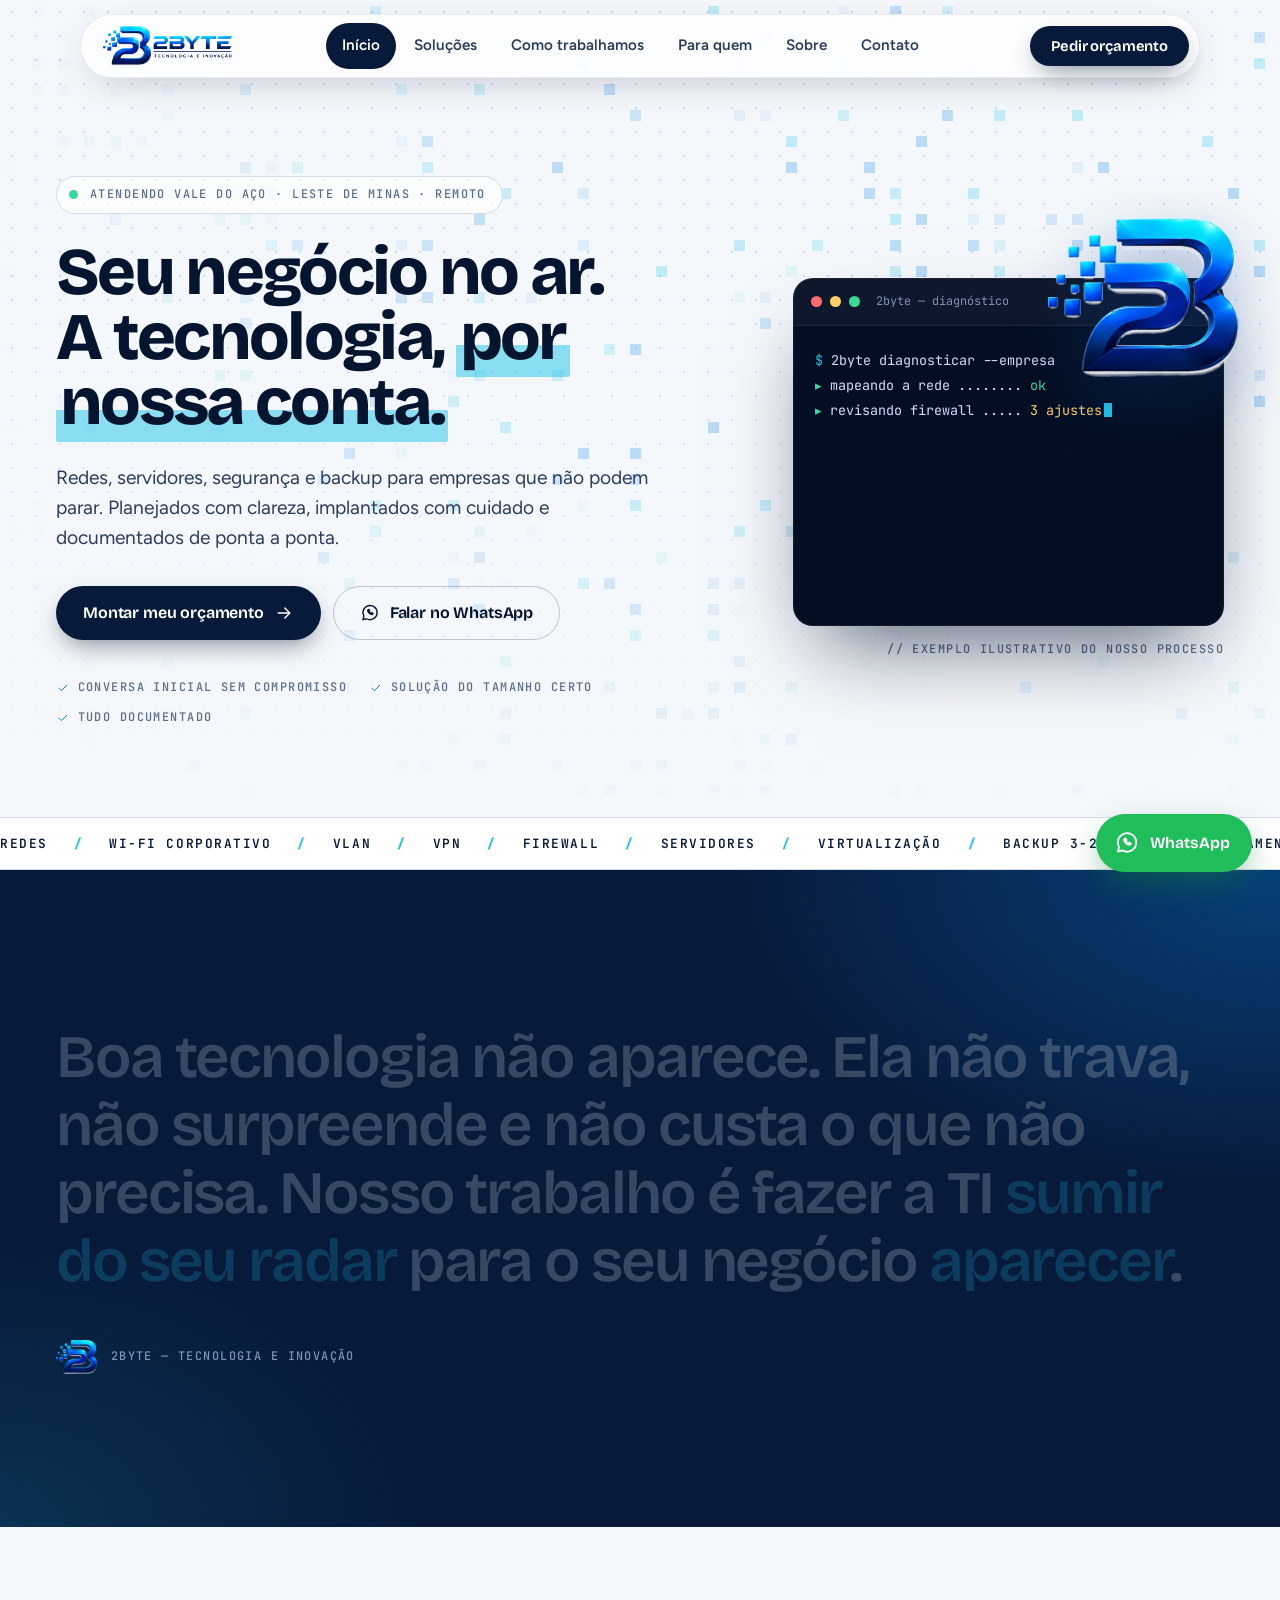
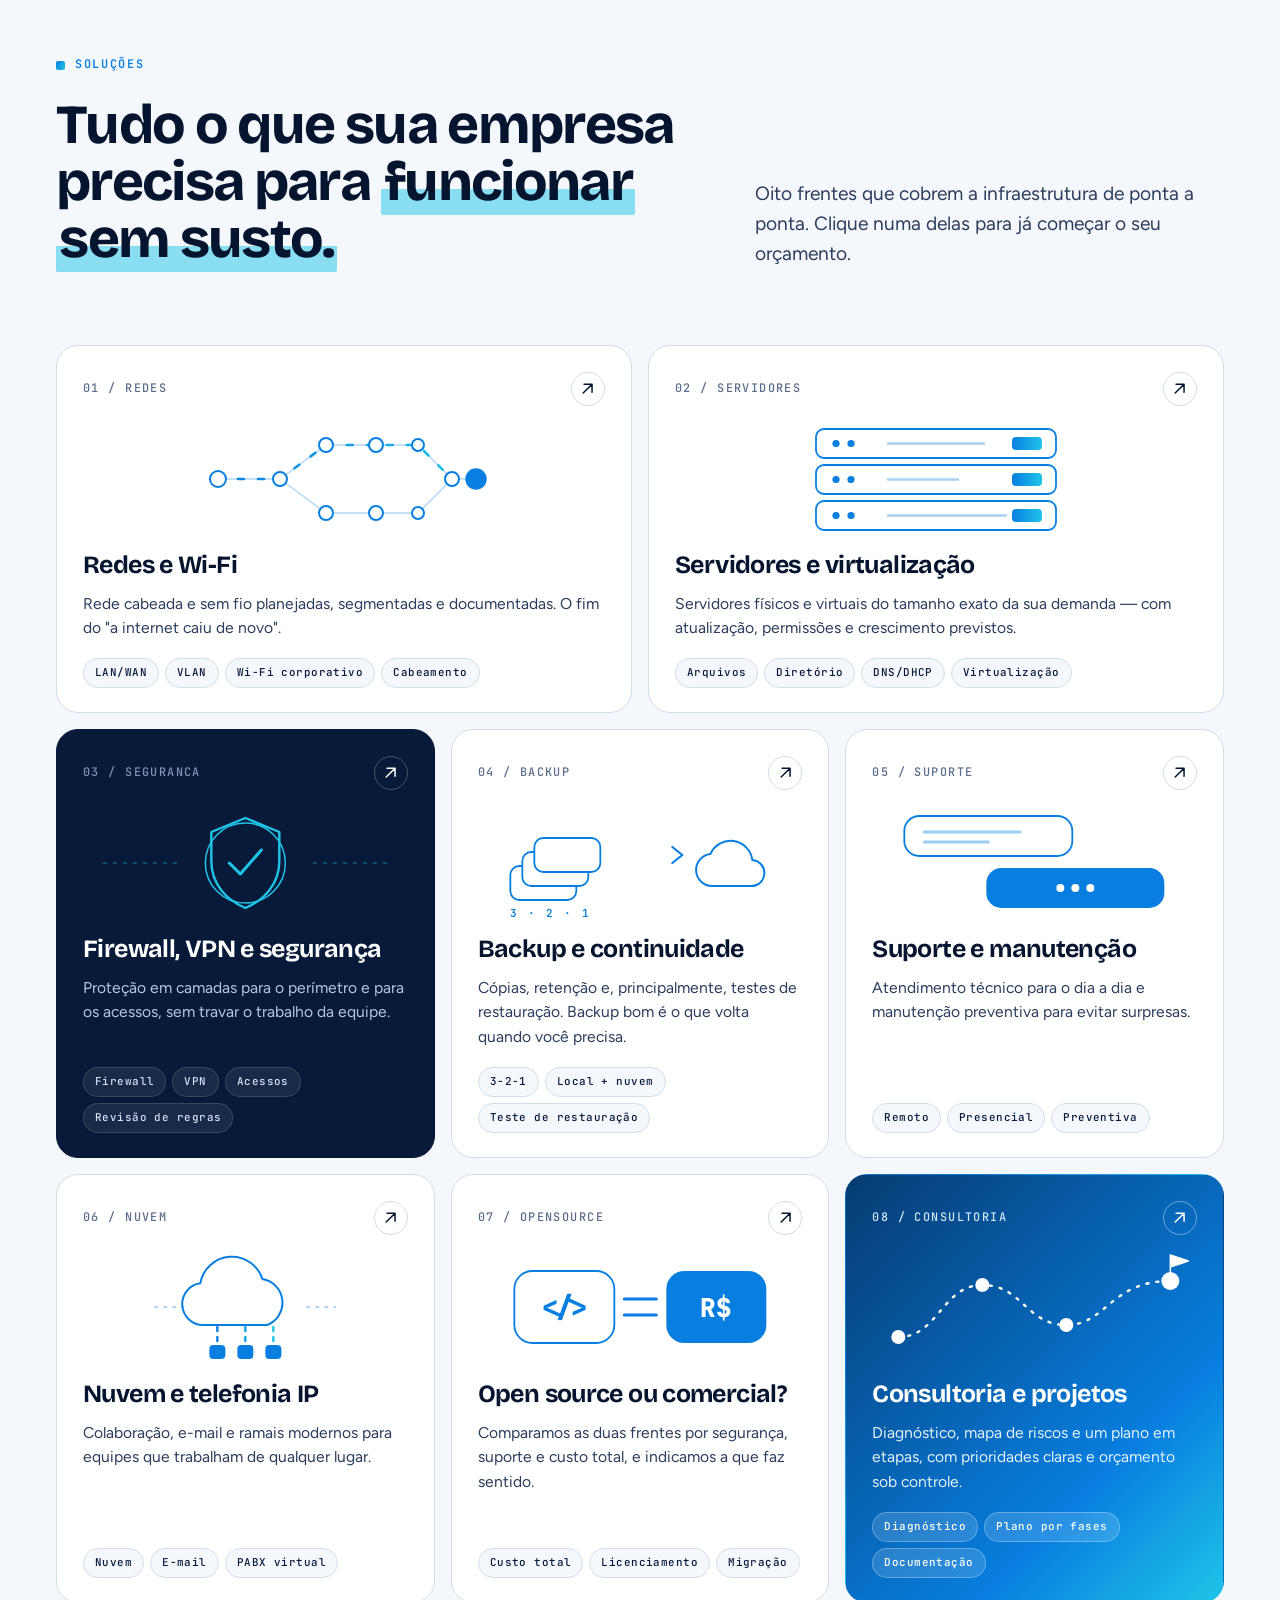
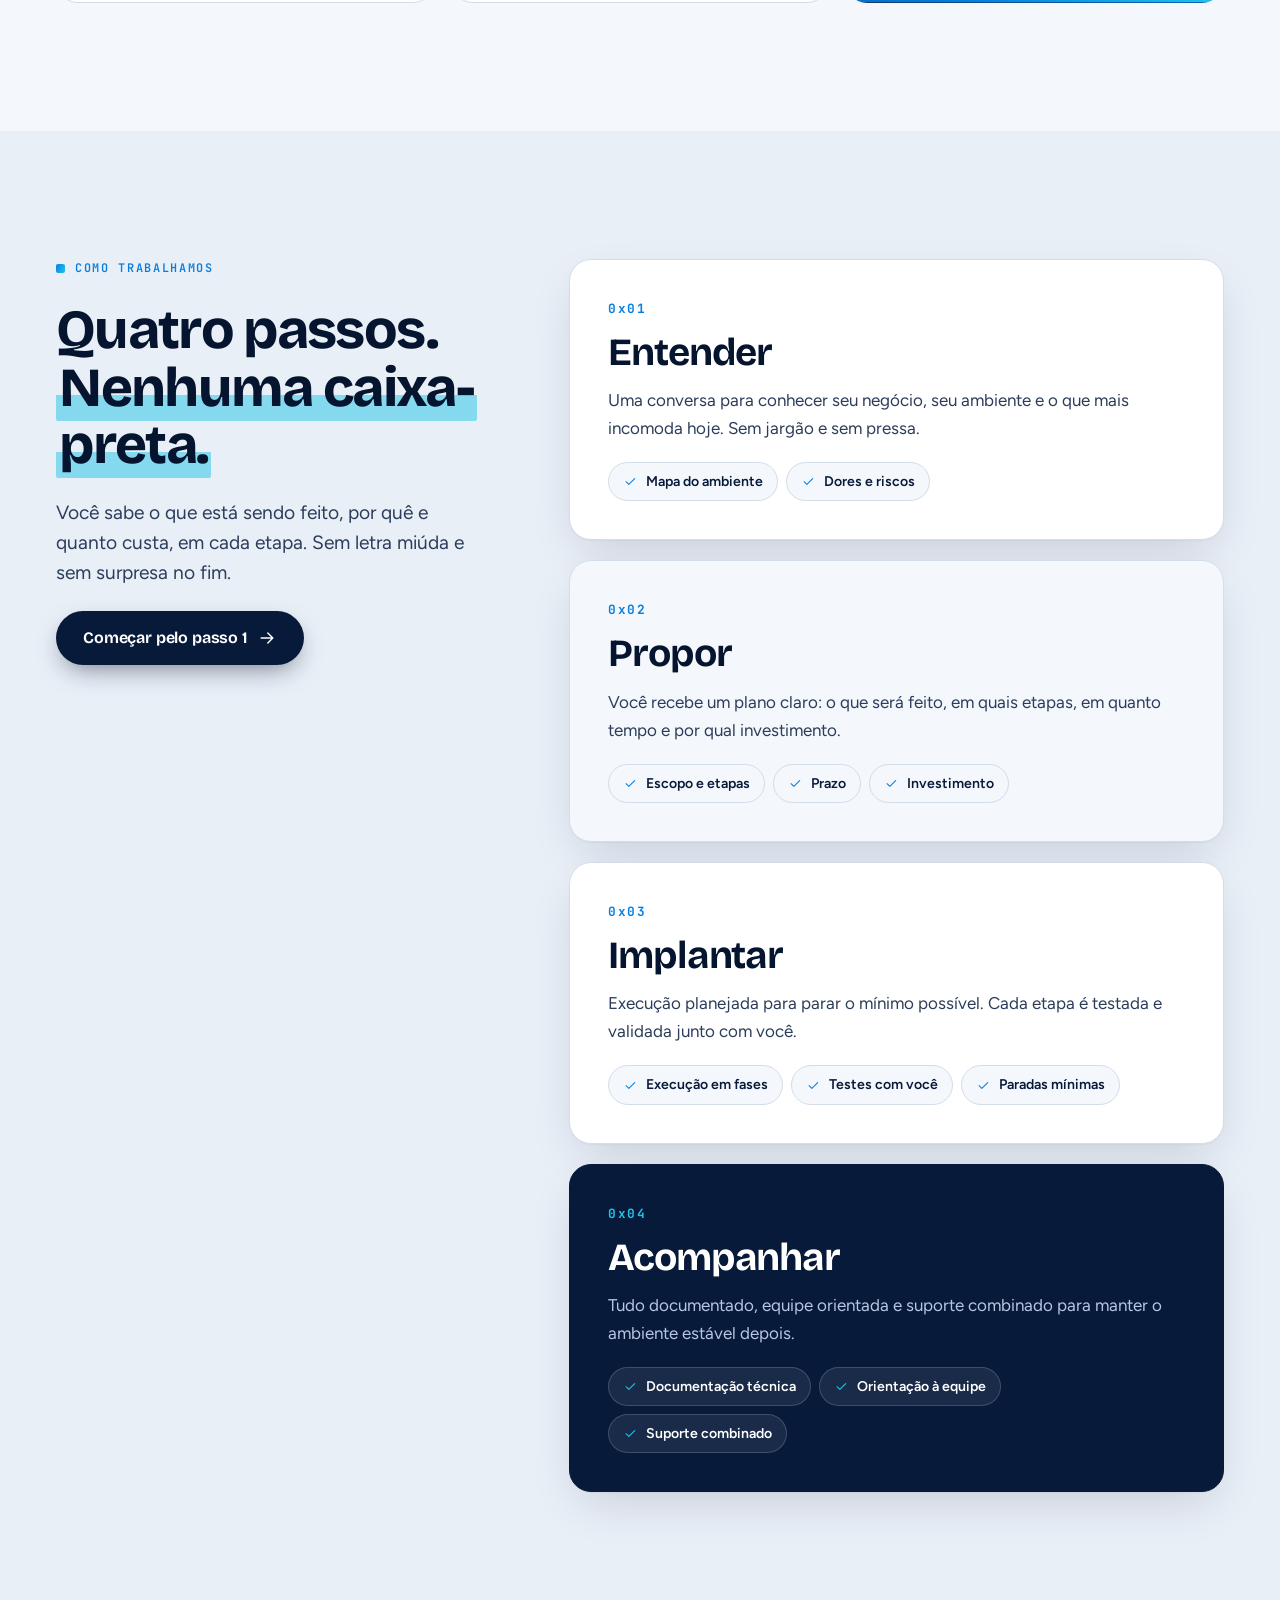
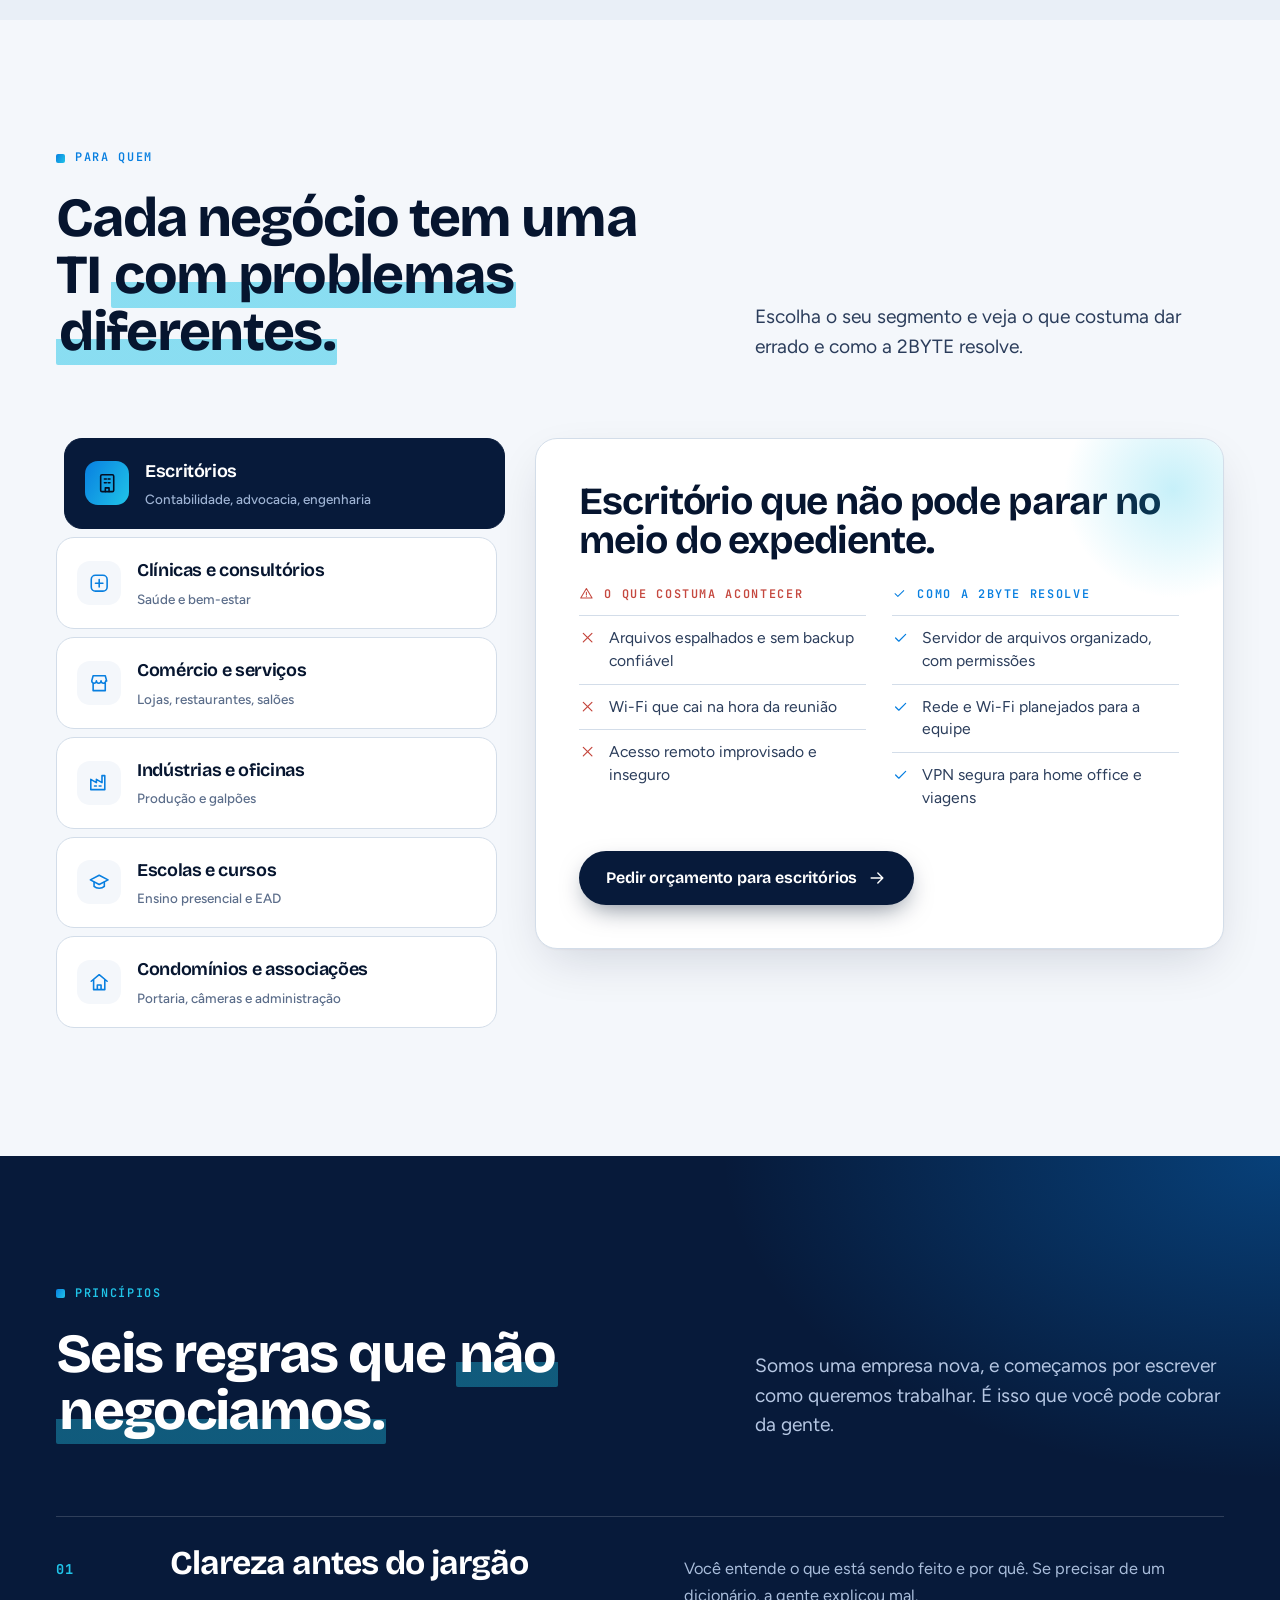
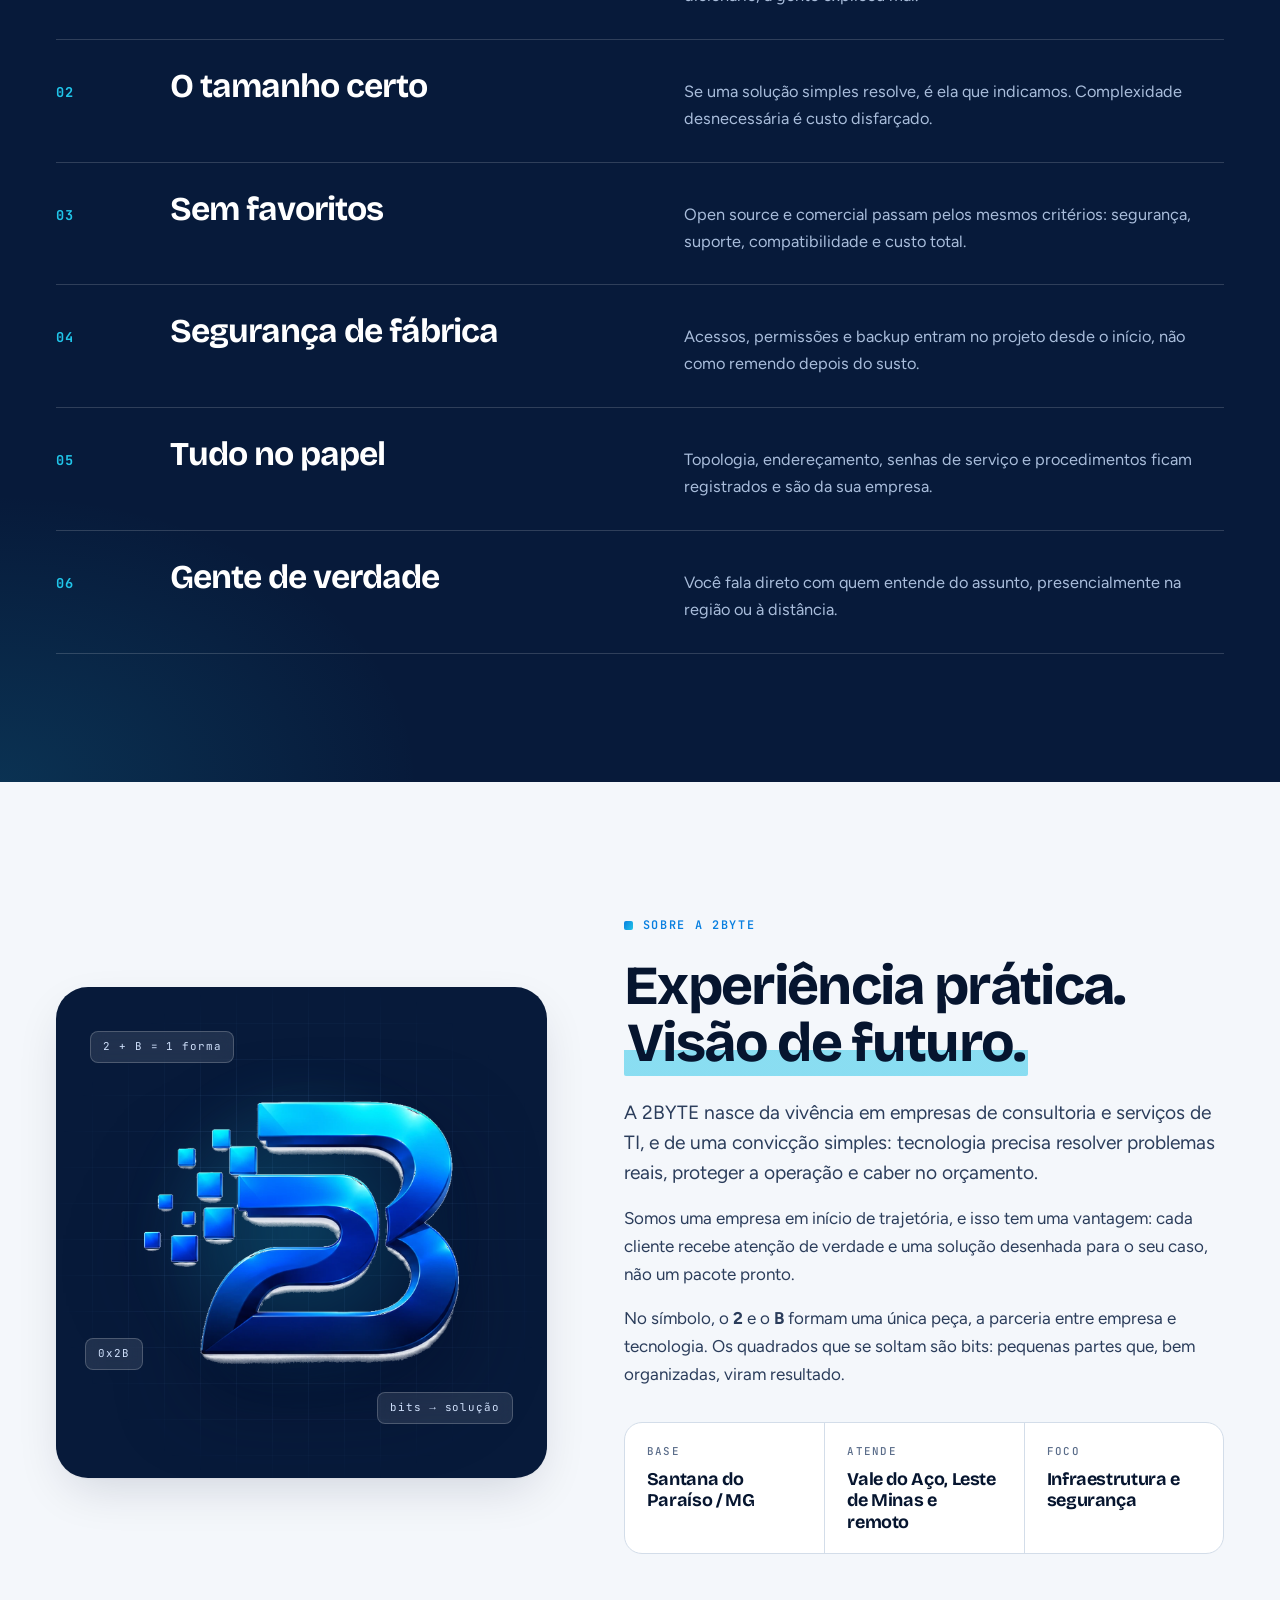
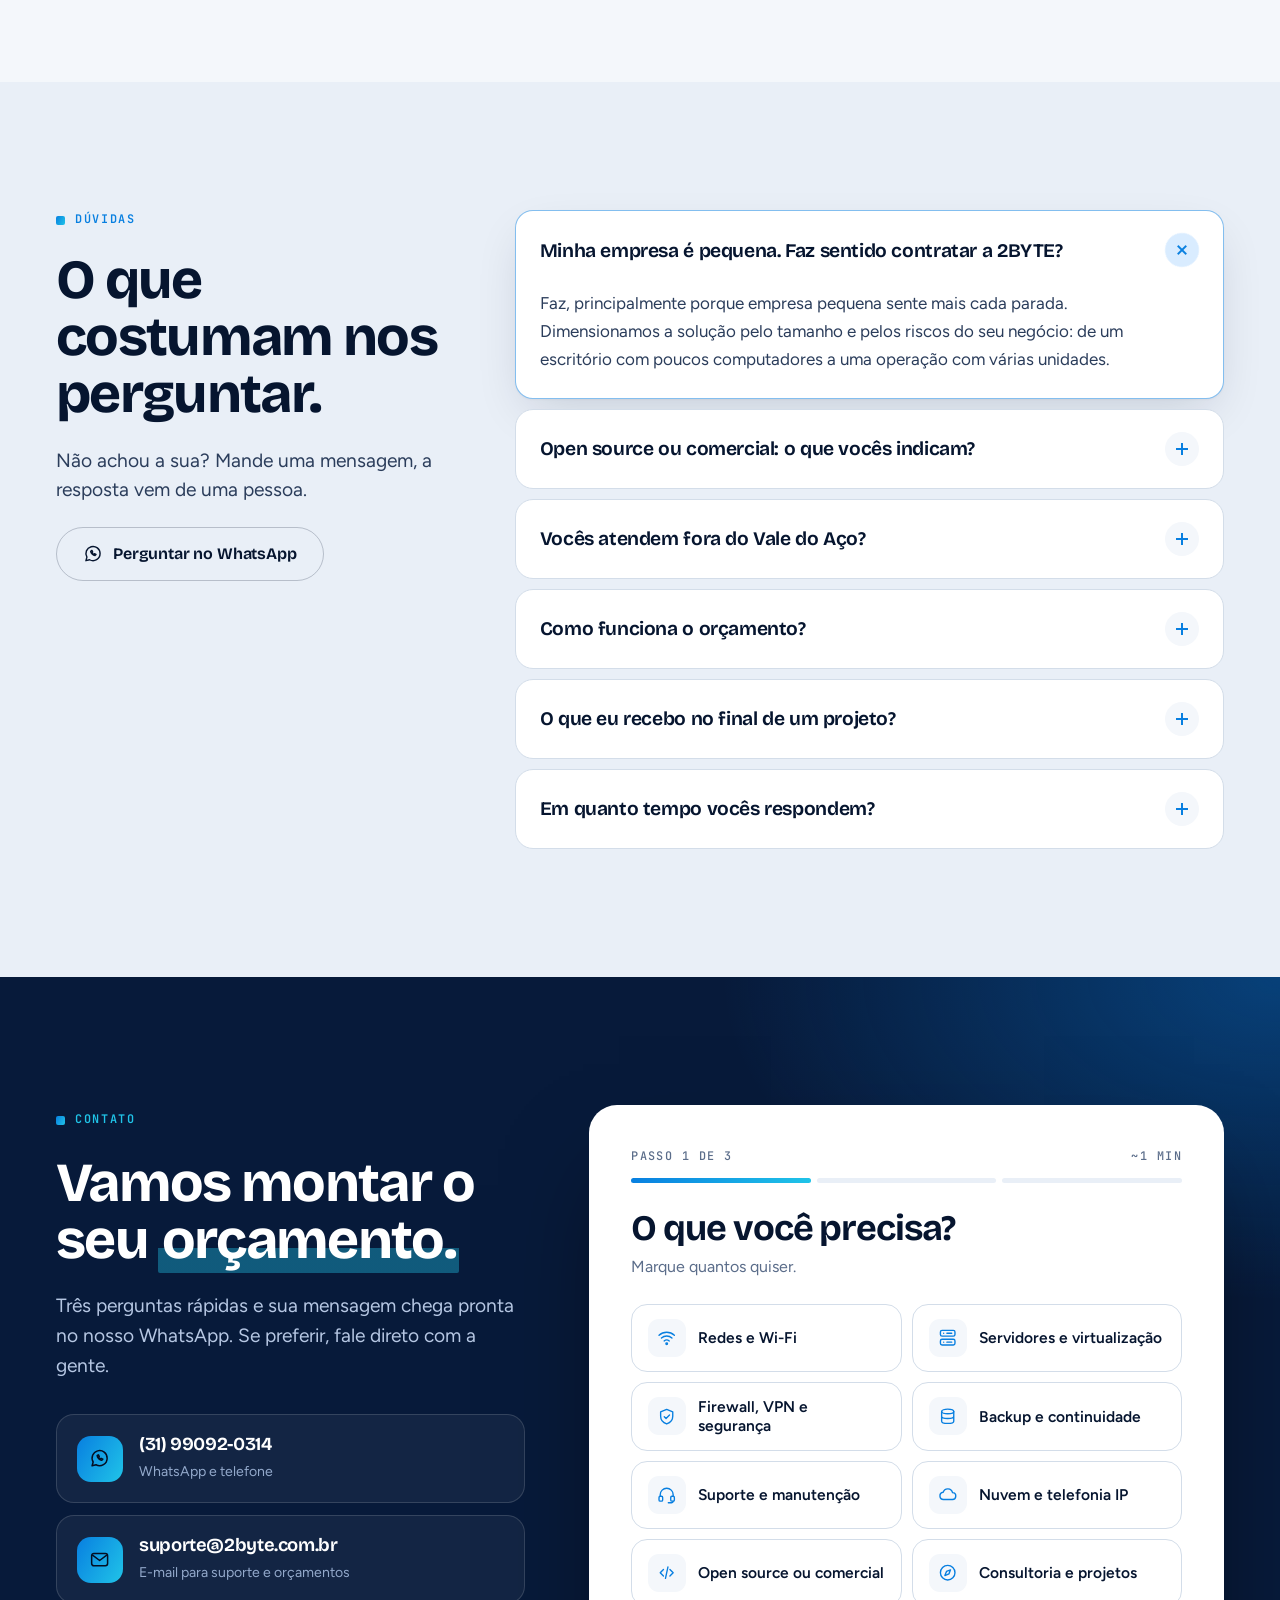
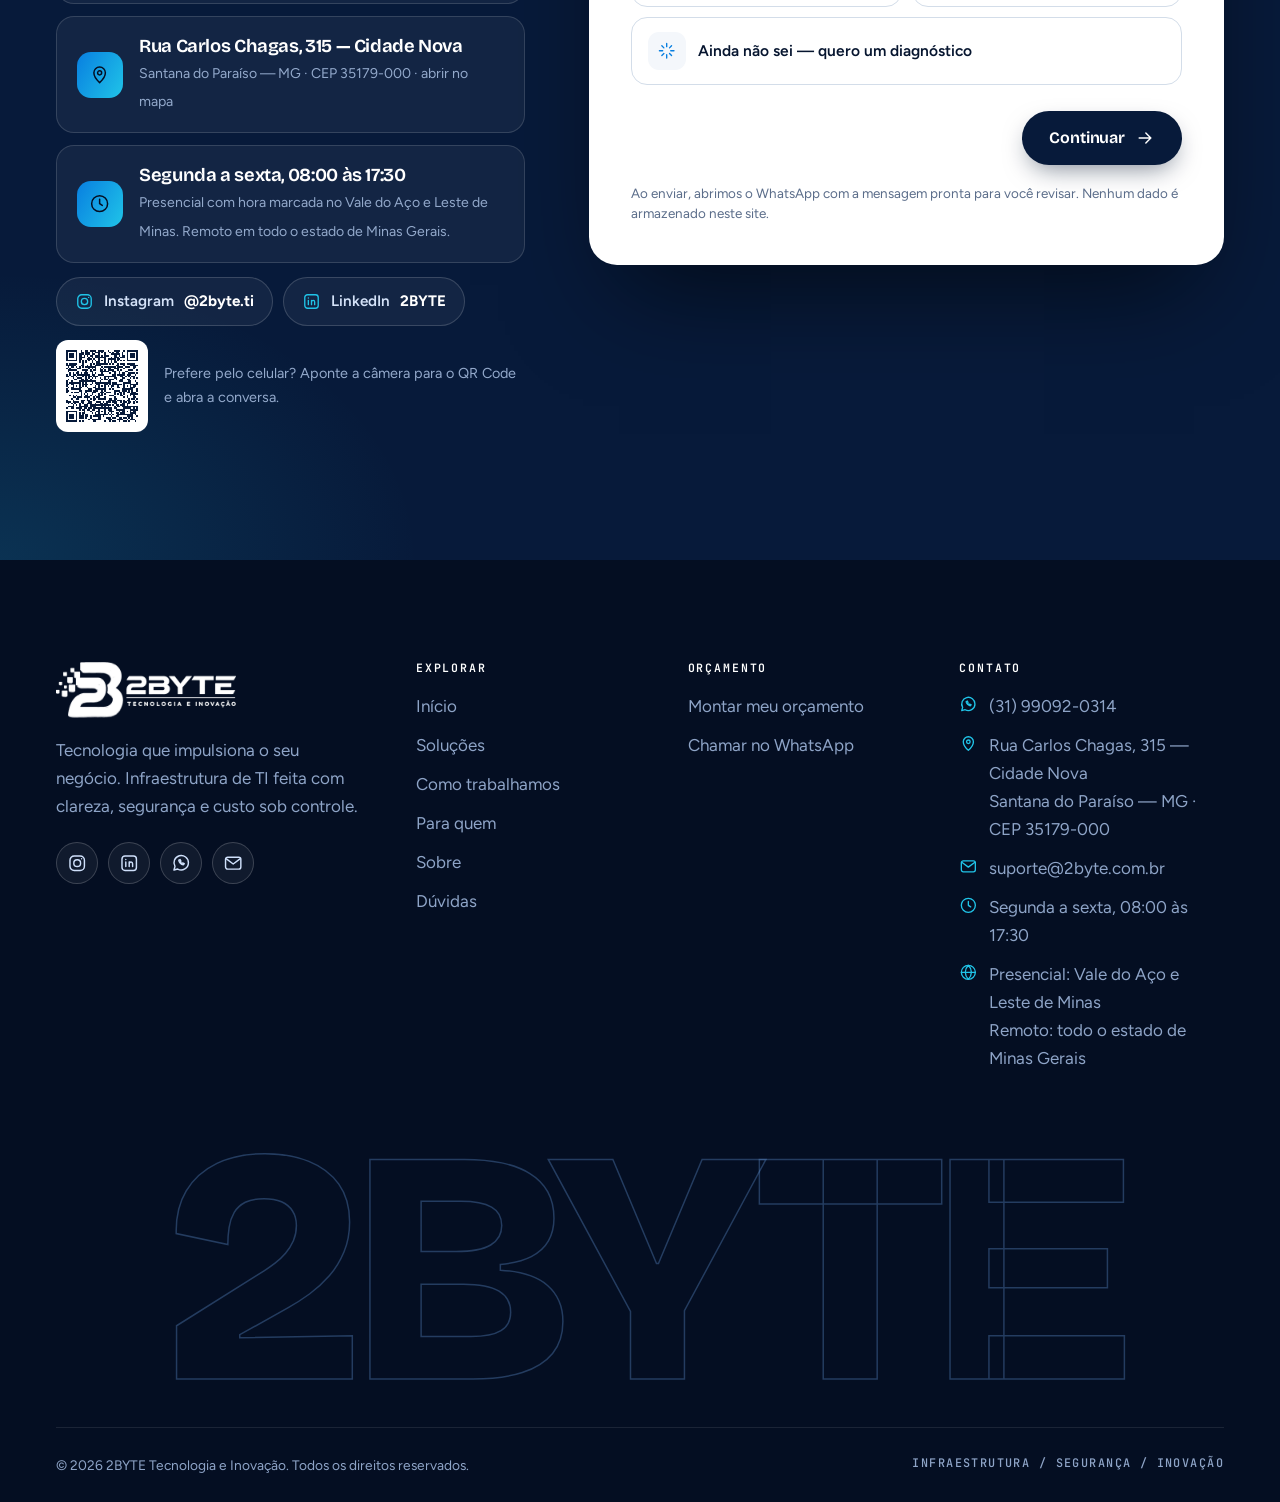
<file: index.html>
<!doctype html>
<html lang="pt-BR">
<head>
<meta charset="utf-8">
<meta name="viewport" content="width=device-width,initial-scale=1,viewport-fit=cover">
<title>2BYTE — Tecnologia e Inovação | TI para empresas no Vale do Aço</title>
<meta name="description" content="Seu negócio no ar, a tecnologia por nossa conta. Redes, servidores, firewall, backup, suporte e consultoria de TI em Santana do Paraíso, Vale do Aço, Leste de Minas e remoto.">
<meta name="robots" content="index,follow,max-image-preview:large,max-snippet:-1">
<meta name="theme-color" content="#f4f7fb">
<link rel="canonical" href="https://2byte.com.br/">
<meta property="og:type" content="website">
<meta property="og:site_name" content="2BYTE — Tecnologia e Inovação">
<meta property="og:locale" content="pt_BR">
<meta property="og:title" content="2BYTE — Tecnologia e Inovação | TI para empresas no Vale do Aço">
<meta property="og:description" content="Seu negócio no ar, a tecnologia por nossa conta. Redes, servidores, firewall, backup, suporte e consultoria de TI em Santana do Paraíso, Vale do Aço, Leste de Minas e remoto.">
<meta property="og:url" content="https://2byte.com.br/">
<meta property="og:image" content="https://2byte.com.br/assets/img/og-image.jpg">
<meta property="og:image:width" content="1200">
<meta property="og:image:height" content="630">
<meta property="og:image:alt" content="2BYTE — Tecnologia e Inovação: TI para empresas no Vale do Aço">
<meta name="twitter:card" content="summary_large_image">
<meta name="twitter:title" content="2BYTE — Tecnologia e Inovação | TI para empresas no Vale do Aço">
<meta name="twitter:description" content="Seu negócio no ar, a tecnologia por nossa conta. Redes, servidores, firewall, backup, suporte e consultoria de TI em Santana do Paraíso, Vale do Aço, Leste de Minas e remoto.">
<meta name="twitter:image" content="https://2byte.com.br/assets/img/og-image.jpg">
<meta name="twitter:image:alt" content="2BYTE — Tecnologia e Inovação">
<meta name="author" content="2BYTE Tecnologia e Inovação">
<meta name="geo.region" content="BR-MG">
<meta name="geo.placename" content="Santana do Paraíso">
<link rel="alternate" hreflang="pt-BR" href="https://2byte.com.br/">
<link rel="icon" href="favicon.ico" sizes="any">
<link rel="icon" type="image/png" sizes="32x32" href="assets/img/favicon-32x32.png">
<link rel="icon" type="image/png" sizes="16x16" href="assets/img/favicon-16x16.png">
<link rel="apple-touch-icon" href="assets/img/apple-touch-icon.png">
<link rel="manifest" href="manifest.webmanifest">
<link rel="preload" href="assets/fonts/bricolage.woff2" as="font" type="font/woff2" crossorigin>
<link rel="preload" href="assets/fonts/figtree.woff2" as="font" type="font/woff2" crossorigin>
<link rel="stylesheet" href="assets/css/site.css?v=2">
<script>document.documentElement.classList.add("js")</script>
<script type="application/ld+json">{"@context": "https://schema.org", "@type": "ProfessionalService", "name": "2BYTE — Tecnologia e Inovação", "url": "https://2byte.com.br/", "image": "https://2byte.com.br/assets/img/og-image.jpg", "telephone": "+55 31 99092-0314", "email": "suporte@2byte.com.br", "sameAs": ["https://www.instagram.com/2byte.ti/", "https://www.linkedin.com/company/2byte-tecnologia/"], "openingHoursSpecification": [{"@type": "OpeningHoursSpecification", "dayOfWeek": ["Monday", "Tuesday", "Wednesday", "Thursday", "Friday"], "opens": "08:00", "closes": "17:30"}], "description": "Infraestrutura de TI para empresas: redes, servidores, firewall, backup, suporte e consultoria no Vale do Aço e Leste de Minas.", "address": {"@type": "PostalAddress", "streetAddress": "Rua Carlos Chagas, 315 — Cidade Nova", "addressLocality": "Santana do Paraíso", "addressRegion": "MG", "postalCode": "35179-000", "addressCountry": "BR"}, "areaServed": ["Santana do Paraíso", "Ipatinga", "Coronel Fabriciano", "Timóteo", "Vale do Aço", "Leste de Minas Gerais", "Minas Gerais"]}</script>
<script type="application/ld+json">{"@context": "https://schema.org", "@type": "FAQPage", "mainEntity": [{"@type": "Question", "name": "Minha empresa é pequena. Faz sentido contratar a 2BYTE?", "acceptedAnswer": {"@type": "Answer", "text": "Faz, principalmente porque empresa pequena sente mais cada parada. Dimensionamos a solução pelo tamanho e pelos riscos do seu negócio: de um escritório com poucos computadores a uma operação com várias unidades."}}, {"@type": "Question", "name": "Open source ou comercial: o que vocês indicam?", "acceptedAnswer": {"@type": "Answer", "text": "Depende do seu caso, e é por isso que comparamos antes de indicar. Olhamos segurança, suporte, compatibilidade e custo total (não só a licença). Às vezes o livre resolve muito bem; às vezes a licença comercial sai mais barata do que o risco."}}, {"@type": "Question", "name": "Vocês atendem fora do Vale do Aço?", "acceptedAnswer": {"@type": "Answer", "text": "Sim. O atendimento presencial, com hora marcada, cobre o Vale do Aço e o Leste de Minas. Em todo o estado de Minas Gerais atendemos de forma remota, com diagnóstico, suporte e vários projetos feitos à distância com acesso seguro."}}, {"@type": "Question", "name": "Como funciona o orçamento?", "acceptedAnswer": {"@type": "Answer", "text": "Começa com uma conversa curta, pelo WhatsApp ou pelo formulário abaixo, para entender seu cenário. Com isso, enviamos uma proposta com escopo, etapas, prazo e investimento."}}, {"@type": "Question", "name": "O que eu recebo no final de um projeto?", "acceptedAnswer": {"@type": "Answer", "text": "O ambiente funcionando, validado com você, e a documentação do que foi feito: topologia, endereçamento, acessos e procedimentos combinados. Tudo isso é da sua empresa."}}, {"@type": "Question", "name": "Em quanto tempo vocês respondem?", "acceptedAnswer": {"@type": "Answer", "text": "Pelo WhatsApp, o mais rápido possível dentro do horário comercial. Se algo estiver parado, avise na primeira mensagem para a gente priorizar."}}]}</script>
</head>
<body>
<a class="skip" href="#main">Ir para o conteúdo</a>
<svg width="0" height="0" style="position:absolute" aria-hidden="true" focusable="false"><defs>
<linearGradient id="gA" x1="0" y1="0" x2="1" y2="0"><stop offset="0" stop-color="#087fe0"/><stop offset="1" stop-color="#20c4e8"/></linearGradient>
<symbol id="i-wifi" viewBox="0 0 24 24"><path d="M2.5 9a14 14 0 0 1 19 0M5.5 12.5a9.5 9.5 0 0 1 13 0M8.8 16a5 5 0 0 1 6.4 0"/><circle cx="12" cy="19.5" r="1"/></symbol>
<symbol id="i-server" viewBox="0 0 24 24"><rect x="3" y="3" width="18" height="7" rx="2"/><rect x="3" y="14" width="18" height="7" rx="2"/><path d="M7 6.5h.01M7 17.5h.01M11 6.5h6M11 17.5h6"/></symbol>
<symbol id="i-shield" viewBox="0 0 24 24"><path d="M12 3 4.5 6v5.5c0 4.6 3.1 8 7.5 9.5 4.4-1.5 7.5-4.9 7.5-9.5V6L12 3Z"/><path d="m9 12 2.2 2.2L15.5 10"/></symbol>
<symbol id="i-db" viewBox="0 0 24 24"><ellipse cx="12" cy="5.5" rx="7.5" ry="2.8"/><path d="M4.5 5.5v6c0 1.5 3.4 2.8 7.5 2.8s7.5-1.3 7.5-2.8v-6M4.5 11.5v6c0 1.5 3.4 2.8 7.5 2.8s7.5-1.3 7.5-2.8v-6"/></symbol>
<symbol id="i-headset" viewBox="0 0 24 24"><path d="M4 14v-2a8 8 0 0 1 16 0v2"/><rect x="2.5" y="14" width="4.5" height="6" rx="1.5"/><rect x="17" y="14" width="4.5" height="6" rx="1.5"/><path d="M20 20c0 1.2-1.5 2-4 2h-2"/></symbol>
<symbol id="i-cloud" viewBox="0 0 24 24"><path d="M7 18a4.5 4.5 0 0 1-.6-8.97A6 6 0 0 1 18 9.5a4.2 4.2 0 0 1-.5 8.5H7Z"/></symbol>
<symbol id="i-code" viewBox="0 0 24 24"><path d="m8 8-4 4 4 4M16 8l4 4-4 4M13.5 5l-3 14"/></symbol>
<symbol id="i-compass" viewBox="0 0 24 24"><circle cx="12" cy="12" r="9"/><path d="m15.5 8.5-2 5-5 2 2-5 5-2Z"/></symbol>
<symbol id="i-up" viewBox="0 0 24 24"><path d="M7 17 17 7M8 7h9v9"/></symbol>
<symbol id="i-arrow" viewBox="0 0 24 24"><path d="M5 12h14M13 6l6 6-6 6"/></symbol>
<symbol id="i-check" viewBox="0 0 24 24"><path d="m5 12.5 4.5 4.5L19 7.5"/></symbol>
<symbol id="i-x" viewBox="0 0 24 24"><path d="M6 6l12 12M18 6 6 18"/></symbol>
<symbol id="i-pin" viewBox="0 0 24 24"><path d="M12 21s-6.5-5.6-6.5-11a6.5 6.5 0 0 1 13 0c0 5.4-6.5 11-6.5 11Z"/><circle cx="12" cy="10" r="2.3"/></symbol>
<symbol id="i-wa" viewBox="0 0 24 24"><path d="M20.5 11.5a8.5 8.5 0 0 1-12.6 7.4L3.5 20l1.2-4.2A8.5 8.5 0 1 1 20.5 11.5Z"/><path d="M9.2 8.6c.2 2.4 2.8 5 5.2 5.2l1.2-1.2-1.9-.9-.8.7a4 4 0 0 1-2-2l.7-.8-.9-1.9-1.5 1Z"/></symbol>
<symbol id="i-globe" viewBox="0 0 24 24"><circle cx="12" cy="12" r="9"/><path d="M3 12h18M12 3c2.6 2.6 3.9 5.6 3.9 9s-1.3 6.4-3.9 9c-2.6-2.6-3.9-5.6-3.9-9S9.4 5.6 12 3Z"/></symbol>
<symbol id="i-building" viewBox="0 0 24 24"><rect x="5" y="3" width="14" height="18" rx="1.5"/><path d="M9 7.5h2M13 7.5h2M9 11.5h2M13 11.5h2M10 21v-4h4v4"/></symbol>
<symbol id="i-cross" viewBox="0 0 24 24"><rect x="3.5" y="3.5" width="17" height="17" rx="4.5"/><path d="M12 8v8M8 12h8"/></symbol>
<symbol id="i-store" viewBox="0 0 24 24"><path d="M4 9.5 5.5 4h13L20 9.5M4 9.5c0 1.4 1.1 2.5 2.5 2.5S9 10.9 9 9.5c0 1.4 1.1 2.5 2.5 2.5S14 10.9 14 9.5c0 1.4 1.1 2.5 2.5 2.5S19 10.9 19 9.5M5.5 12v8h13v-8"/></symbol>
<symbol id="i-factory" viewBox="0 0 24 24"><path d="M3 20V9l6 3.5V9l6 3.5V5h3v15H3Z"/><path d="M7 16h2M12 16h2"/></symbol>
<symbol id="i-cap" viewBox="0 0 24 24"><path d="m2.5 9.5 9.5-5 9.5 5-9.5 5-9.5-5Z"/><path d="M6.5 12v4.5c1.5 1.5 3.4 2 5.5 2s4-.5 5.5-2V12"/></symbol>
<symbol id="i-home" viewBox="0 0 24 24"><path d="m3.5 11 8.5-7 8.5 7M6 9.5V20h12V9.5M10 20v-5h4v5"/></symbol>
<symbol id="i-spark" viewBox="0 0 24 24"><path d="M12 3v4M12 17v4M3 12h4M17 12h4M6 6l2.5 2.5M15.5 15.5 18 18M18 6l-2.5 2.5M8.5 15.5 6 18"/></symbol>
<symbol id="i-doc" viewBox="0 0 24 24"><path d="M6 3h8l4 4v14H6V3Z"/><path d="M14 3v4h4M9 12h6M9 16h6"/></symbol>
<symbol id="i-clock" viewBox="0 0 24 24"><circle cx="12" cy="12" r="9"/><path d="M12 7v5l3 2"/></symbol>
<symbol id="i-users" viewBox="0 0 24 24"><circle cx="9" cy="8" r="3.2"/><path d="M3 20a6 6 0 0 1 12 0M16 5.2a3.2 3.2 0 0 1 0 5.6M18 14.5a6 6 0 0 1 3 5.5"/></symbol>
<symbol id="i-lock" viewBox="0 0 24 24"><rect x="4.5" y="10.5" width="15" height="10" rx="2.5"/><path d="M8 10.5V8a4 4 0 0 1 8 0v2.5"/></symbol>
<symbol id="i-mail" viewBox="0 0 24 24"><rect x="3" y="5" width="18" height="14" rx="2.5"/><path d="m4 7 8 6 8-6"/></symbol>
<symbol id="i-instagram" viewBox="0 0 24 24"><rect x="3.5" y="3.5" width="17" height="17" rx="5"/><circle cx="12" cy="12" r="4"/><path d="M17.2 6.8h.01"/></symbol>
<symbol id="i-linkedin" viewBox="0 0 24 24"><rect x="3.5" y="3.5" width="17" height="17" rx="3.5"/><path d="M8 10.5V16M8 7.6h.01M12 16v-5.5M12 12.6c0-1.4 1-2.1 2.2-2.1s1.8.8 1.8 2.2V16"/></symbol>
<symbol id="i-alert" viewBox="0 0 24 24"><path d="M12 4 2.8 19.5h18.4L12 4Z"/><path d="M12 10v4.5M12 17.2h.01"/></symbol>
</defs></svg>
<div class="progress" aria-hidden="true"><i id="prog"></i></div>
<header class="nav" id="nav">
  <div class="nav-bar">
    <a class="brand" href="index.html" aria-label="2BYTE — início"><img src="assets/img/logo-2byte-small.webp" srcset="assets/img/logo-2byte-small.webp 450w, assets/img/logo-2byte.webp 900w" sizes="130px" width="450" height="148" alt="2BYTE — Tecnologia e Inovação"></a>
    <nav class="nav-links" id="nav-links" aria-label="Principal"><a href="#topo" data-s="topo">Início</a><a href="#solucoes" data-s="solucoes">Soluções</a><a href="#processo" data-s="processo">Como trabalhamos</a><a href="#para-quem" data-s="para-quem">Para quem</a><a href="#sobre" data-s="sobre">Sobre</a><a href="#contato" data-s="contato">Contato</a></nav>
    <div class="nav-cta"><a class="btn btn-ink btn-sm" href="#contato">Pedir orçamento</a>
      <button class="burger" type="button" aria-expanded="false" aria-controls="nav-links" aria-label="Abrir menu"><span></span></button></div>
  </div>
</header>
<main id="main">
<section class="hero" id="topo">
  <canvas id="bytes" aria-hidden="true"></canvas>
  <div class="wrap hero-grid">
    <div>
      <span class="hero-tag mono"><i></i>Atendendo Vale do Aço · Leste de Minas · Remoto</span>
      <h1><span class="ln">Seu negócio no ar.</span><span class="ln">A tecnologia, <mark>por nossa conta.</mark></span></h1>
      <p class="lead">Redes, servidores, segurança e backup para empresas que não podem parar. Planejados com clareza, implantados com cuidado e documentados de ponta a ponta.</p>
      <div class="hero-cta">
        <a class="btn btn-ink" href="#contato">Montar meu orçamento <svg class="ico arr" aria-hidden="true" focusable="false"><use href="#i-arrow"/></svg></a>
        <a class="btn btn-line" href="https://wa.me/5531990920314?text=Ol%C3%A1%2C%202BYTE%21%20Gostaria%20de%20conversar%20sobre%20a%20TI%20da%20minha%20empresa." target="_blank" rel="noopener"><svg class="ico" aria-hidden="true" focusable="false"><use href="#i-wa"/></svg> Falar no WhatsApp</a>
      </div>
      <ul class="hero-facts mono">
        <li><svg class="ico" aria-hidden="true" focusable="false"><use href="#i-check"/></svg> Conversa inicial sem compromisso</li><li><svg class="ico" aria-hidden="true" focusable="false"><use href="#i-check"/></svg> Solução do tamanho certo</li><li><svg class="ico" aria-hidden="true" focusable="false"><use href="#i-check"/></svg> Tudo documentado</li>
      </ul>
    </div>
    <figure class="stage">
      <img class="sym" id="sym" src="assets/img/simbolo-2byte.webp" alt="" width="900" height="753" fetchpriority="high">
      <div class="term" role="img" aria-label="Exemplo de diagnóstico: rede mapeada, firewall revisado, backup testado e ambiente documentado">
        <div class="term-bar"><i></i><i></i><i></i><span>2byte — diagnóstico</span></div>
<pre id="term"><span class="p">$</span> 2byte diagnosticar --empresa
<span class="ok">▸</span> mapeando a rede ........ <span class="ok">ok</span>
<span class="ok">▸</span> revisando firewall ..... <span class="wn">3 ajustes</span>
<span class="ok">▸</span> testando o backup ...... <span class="ok">restaurou</span>
<span class="ok">▸</span> documentando ........... <span class="ok">pronto</span>

<span class="p">→</span> ambiente estável.
<span class="p">→</span> próximo passo: proposta clara.</pre>
      </div>
      <figcaption class="mono">// exemplo ilustrativo do nosso processo</figcaption>
    </figure>
  </div>
</section>
<div class="ticker" aria-hidden="true"><div class="ticker-track"><span>Redes</span><span>Wi-Fi corporativo</span><span>VLAN</span><span>VPN</span><span>Firewall</span><span>Servidores</span><span>Virtualização</span><span>Backup 3-2-1</span><span>Monitoramento</span><span>Telefonia IP</span><span>Nuvem</span><span>Open source</span><span>Controle de acesso</span><span>Documentação técnica</span><span>Redes</span><span>Wi-Fi corporativo</span><span>VLAN</span><span>VPN</span><span>Firewall</span><span>Servidores</span><span>Virtualização</span><span>Backup 3-2-1</span><span>Monitoramento</span><span>Telefonia IP</span><span>Nuvem</span><span>Open source</span><span>Controle de acesso</span><span>Documentação técnica</span></div></div>
<section class="dark manifesto" aria-label="Manifesto">
  <div class="wrap">
    <p id="manifesto">Boa tecnologia não aparece. Ela não trava, não surpreende e não custa o que não precisa. Nosso trabalho é fazer a TI <em>sumir do seu radar</em> para o seu negócio <em>aparecer</em>.</p>
    <div class="sig mono"><img src="assets/img/simbolo-2byte-small.webp" alt="" width="200" height="167" loading="lazy">2BYTE — Tecnologia e Inovação</div>
  </div>
</section>
<section class="sec" id="solucoes">
  <div class="wrap">
    <div class="sec-head split">
      <div style="display:grid;gap:22px"><span class="label">Soluções</span><h2 class="h2">Tudo o que sua empresa precisa para <mark>funcionar sem susto.</mark></h2></div>
      <p class="lead">Oito frentes que cobrem a infraestrutura de ponta a ponta. Clique numa delas para já começar o seu orçamento.</p>
    </div>
    <div class="bento">
      <a class="cell w3 reveal" style="--d:0.00s" href="#contato" data-service="Redes e Wi-Fi">
        <div class="cell-top"><span class="mono">01 / redes</span><span class="go"><svg class="ico" aria-hidden="true" focusable="false"><use href="#i-up"/></svg></span></div>
        <svg class="art" viewBox="0 0 320 118" fill="none" aria-hidden="true">
<g stroke="currentColor" stroke-opacity=".3" stroke-width="1.5"><path d="M34 59h62l46-34h50M96 59l46 34h50M192 25h42l34 34M192 93h42l34-34M268 59h22"/></g>
<path class="flow" d="M34 59h62l46-34h92l34 34h22" stroke="url(#gA)" stroke-width="2.6" stroke-linecap="round" stroke-dasharray="6 14"/>
<g fill="#fff" stroke="currentColor" stroke-width="2"><circle cx="34" cy="59" r="8"/><circle cx="96" cy="59" r="7"/><circle cx="142" cy="25" r="7"/><circle cx="142" cy="93" r="7"/><circle cx="192" cy="25" r="7"/><circle cx="192" cy="93" r="7"/><circle cx="234" cy="25" r="6"/><circle cx="234" cy="93" r="6"/><circle cx="268" cy="59" r="7"/></g>
<circle cx="292" cy="59" r="10" fill="currentColor"/><circle class="pulse" cx="292" cy="59" r="10" stroke="currentColor" stroke-width="1.5"/></svg>
        <h3>Redes e Wi-Fi</h3><p>Rede cabeada e sem fio planejadas, segmentadas e documentadas. O fim do "a internet caiu de novo".</p>
        <ul class="chips"><li>LAN/WAN</li><li>VLAN</li><li>Wi-Fi corporativo</li><li>Cabeamento</li></ul>
      </a>
      <a class="cell w3 reveal" style="--d:0.08s" href="#contato" data-service="Servidores e virtualização">
        <div class="cell-top"><span class="mono">02 / servidores</span><span class="go"><svg class="ico" aria-hidden="true" focusable="false"><use href="#i-up"/></svg></span></div>
        <svg class="art" viewBox="0 0 320 118" fill="none" aria-hidden="true">
<g stroke="currentColor" stroke-width="1.8" fill="#fff"><rect x="40" y="9" width="240" height="29" rx="8"/><rect x="40" y="45" width="240" height="29" rx="8"/><rect x="40" y="81" width="240" height="29" rx="8"/></g>
<g fill="currentColor"><circle class="led" cx="60" cy="23.5" r="3.6"/><circle class="led" cx="75" cy="23.5" r="3.6"/><circle class="led" cx="60" cy="59.5" r="3.6"/><circle class="led" cx="75" cy="59.5" r="3.6"/><circle class="led" cx="60" cy="95.5" r="3.6"/><circle class="led" cx="75" cy="95.5" r="3.6"/></g>
<g stroke="currentColor" stroke-opacity=".35" stroke-width="2.4" stroke-linecap="round"><path d="M112 23.5h96M112 59.5h70M112 95.5h118"/></g>
<g fill="url(#gA)"><rect x="236" y="17" width="30" height="13" rx="4"/><rect x="236" y="53" width="30" height="13" rx="4"/><rect x="236" y="89" width="30" height="13" rx="4"/></g></svg>
        <h3>Servidores e virtualização</h3><p>Servidores físicos e virtuais do tamanho exato da sua demanda — com atualização, permissões e crescimento previstos.</p>
        <ul class="chips"><li>Arquivos</li><li>Diretório</li><li>DNS/DHCP</li><li>Virtualização</li></ul>
      </a>
      <a class="cell is-dark reveal" style="--d:0.16s" href="#contato" data-service="Firewall, VPN e segurança">
        <div class="cell-top"><span class="mono">03 / seguranca</span><span class="go"><svg class="ico" aria-hidden="true" focusable="false"><use href="#i-up"/></svg></span></div>
        <svg class="art" viewBox="0 0 320 118" fill="none" aria-hidden="true">
<circle class="pulse" cx="160" cy="59" r="40" stroke="currentColor" stroke-width="1.5"/>
<path d="M18 59h74M228 59h74" stroke="currentColor" stroke-opacity=".4" stroke-width="1.6" stroke-dasharray="3 7" stroke-linecap="round"/>
<path d="M160 14 126 28v29c0 23 15 39 34 47 19-8 34-24 34-47V28L160 14Z" stroke="currentColor" stroke-width="2.4" stroke-linejoin="round"/>
<path d="m144 59 11 11 21-24" stroke="currentColor" stroke-width="3" stroke-linecap="round" stroke-linejoin="round"/></svg>
        <h3>Firewall, VPN e segurança</h3><p>Proteção em camadas para o perímetro e para os acessos, sem travar o trabalho da equipe.</p>
        <ul class="chips"><li>Firewall</li><li>VPN</li><li>Acessos</li><li>Revisão de regras</li></ul>
      </a>
      <a class="cell  reveal" style="--d:0.00s" href="#contato" data-service="Backup e continuidade">
        <div class="cell-top"><span class="mono">04 / backup</span><span class="go"><svg class="ico" aria-hidden="true" focusable="false"><use href="#i-up"/></svg></span></div>
        <svg class="art" viewBox="0 0 320 118" fill="none" aria-hidden="true">
<g stroke="currentColor" stroke-width="1.8" fill="#fff"><rect x="30" y="62" width="66" height="34" rx="9"/><rect x="42" y="48" width="66" height="34" rx="9"/><rect x="54" y="34" width="66" height="34" rx="9"/></g>
<path class="flow" d="M138 51h56" stroke="url(#gA)" stroke-width="2.6" stroke-dasharray="6 10" stroke-linecap="round"/>
<path d="m192 43 10 8-10 8" stroke="currentColor" stroke-width="2.2" stroke-linecap="round" stroke-linejoin="round"/>
<path d="M232 82a16 16 0 0 1-2-31.9A22 22 0 0 1 272 56a13 13 0 0 1-2 26H232Z" stroke="currentColor" stroke-width="2" stroke-linejoin="round"/>
<text x="30" y="113" font-family="JetBrains Mono,monospace" font-size="11" font-weight="600" fill="currentColor" letter-spacing="2">3 · 2 · 1</text></svg>
        <h3>Backup e continuidade</h3><p>Cópias, retenção e, principalmente, testes de restauração. Backup bom é o que volta quando você precisa.</p>
        <ul class="chips"><li>3-2-1</li><li>Local + nuvem</li><li>Teste de restauração</li></ul>
      </a>
      <a class="cell  reveal" style="--d:0.08s" href="#contato" data-service="Suporte e manutenção">
        <div class="cell-top"><span class="mono">05 / suporte</span><span class="go"><svg class="ico" aria-hidden="true" focusable="false"><use href="#i-up"/></svg></span></div>
        <svg class="art" viewBox="0 0 320 118" fill="none" aria-hidden="true">
<rect x="30" y="12" width="168" height="40" rx="15" fill="#fff" stroke="currentColor" stroke-width="1.8"/>
<path d="M50 28h96M50 38h64" stroke="currentColor" stroke-opacity=".4" stroke-width="3" stroke-linecap="round"/>
<rect x="112" y="64" width="178" height="40" rx="15" fill="currentColor"/>
<g class="dots" fill="#fff"><circle cx="186" cy="84" r="4"/><circle cx="201" cy="84" r="4"/><circle cx="216" cy="84" r="4"/></g></svg>
        <h3>Suporte e manutenção</h3><p>Atendimento técnico para o dia a dia e manutenção preventiva para evitar surpresas.</p>
        <ul class="chips"><li>Remoto</li><li>Presencial</li><li>Preventiva</li></ul>
      </a>
      <a class="cell  reveal" style="--d:0.16s" href="#contato" data-service="Nuvem e telefonia IP">
        <div class="cell-top"><span class="mono">06 / nuvem</span><span class="go"><svg class="ico" aria-hidden="true" focusable="false"><use href="#i-up"/></svg></span></div>
        <svg class="art" viewBox="0 0 320 118" fill="none" aria-hidden="true">
<path d="M118 76a21 21 0 0 1-3-41.8A32 32 0 0 1 177 30a24 24 0 0 1 5 46H118Z" stroke="currentColor" stroke-width="2" stroke-linejoin="round" fill="#fff"/>
<path class="flow" d="M132 78v16M160 78v16M188 78v16" stroke="url(#gA)" stroke-width="2.4" stroke-dasharray="4 6" stroke-linecap="round"/>
<g fill="currentColor"><rect x="124" y="96" width="16" height="14" rx="4"/><rect x="152" y="96" width="16" height="14" rx="4"/><rect x="180" y="96" width="16" height="14" rx="4"/></g>
<path d="M70 58h28M222 58h28" stroke="currentColor" stroke-opacity=".35" stroke-width="2" stroke-dasharray="2 7" stroke-linecap="round"/></svg>
        <h3>Nuvem e telefonia IP</h3><p>Colaboração, e-mail e ramais modernos para equipes que trabalham de qualquer lugar.</p>
        <ul class="chips"><li>Nuvem</li><li>E-mail</li><li>PABX virtual</li></ul>
      </a>
      <a class="cell  reveal" style="--d:0.00s" href="#contato" data-service="Open source ou comercial">
        <div class="cell-top"><span class="mono">07 / opensource</span><span class="go"><svg class="ico" aria-hidden="true" focusable="false"><use href="#i-up"/></svg></span></div>
        <svg class="art" viewBox="0 0 320 118" fill="none" aria-hidden="true">
<rect x="34" y="22" width="100" height="72" rx="18" fill="#fff" stroke="currentColor" stroke-width="1.8"/>
<text x="84" y="68" text-anchor="middle" font-family="JetBrains Mono,monospace" font-size="28" font-weight="800" fill="currentColor">&lt;/&gt;</text>
<rect x="186" y="22" width="100" height="72" rx="18" fill="currentColor"/>
<text x="236" y="68" text-anchor="middle" font-family="JetBrains Mono,monospace" font-size="26" font-weight="800" fill="#fff">R$</text>
<path d="M144 50h32M144 66h32" stroke="currentColor" stroke-width="3" stroke-linecap="round"/></svg>
        <h3>Open source ou comercial?</h3><p>Comparamos as duas frentes por segurança, suporte e custo total, e indicamos a que faz sentido.</p>
        <ul class="chips"><li>Custo total</li><li>Licenciamento</li><li>Migração</li></ul>
      </a>
      <a class="cell is-grad reveal" style="--d:0.08s" href="#contato" data-service="Consultoria e projetos">
        <div class="cell-top"><span class="mono">08 / consultoria</span><span class="go"><svg class="ico" aria-hidden="true" focusable="false"><use href="#i-up"/></svg></span></div>
        <svg class="art" viewBox="0 0 320 118" fill="none" aria-hidden="true">
<path d="M24 88c40 0 44-52 84-52s44 40 84 40 44-44 104-44" stroke="currentColor" stroke-width="2.4" stroke-dasharray="2 8" stroke-linecap="round"/>
<g fill="currentColor"><circle cx="24" cy="88" r="7"/><circle cx="108" cy="36" r="7"/><circle cx="192" cy="76" r="7"/></g>
<circle cx="296" cy="32" r="9" fill="#fff"/>
<path d="M296 24V6l18 6-18 6" fill="#fff" stroke="#fff" stroke-width="1.5" stroke-linejoin="round"/></svg>
        <h3>Consultoria e projetos</h3><p>Diagnóstico, mapa de riscos e um plano em etapas, com prioridades claras e orçamento sob controle.</p>
        <ul class="chips"><li>Diagnóstico</li><li>Plano por fases</li><li>Documentação</li></ul>
      </a>
    </div>
  </div>
</section>
<section class="sec" id="processo" style="background:var(--paper-2)">
  <div class="wrap proc">
    <div class="proc-side">
      <span class="label">Como trabalhamos</span>
      <h2 class="h2">Quatro passos. <mark>Nenhuma caixa-preta.</mark></h2>
      <p class="lead">Você sabe o que está sendo feito, por quê e quanto custa, em cada etapa. Sem letra miúda e sem surpresa no fim.</p>
      <div><a class="btn btn-ink" href="#contato">Começar pelo passo 1 <svg class="ico arr" aria-hidden="true" focusable="false"><use href="#i-arrow"/></svg></a></div>
    </div>
    <ol class="stack">
      <li class="step" style="--i:0"><span class="hex">0x01</span><h3>Entender</h3><p>Uma conversa para conhecer seu negócio, seu ambiente e o que mais incomoda hoje. Sem jargão e sem pressa.</p><ul class="get"><li><svg class="ico" aria-hidden="true" focusable="false"><use href="#i-check"/></svg>Mapa do ambiente</li><li><svg class="ico" aria-hidden="true" focusable="false"><use href="#i-check"/></svg>Dores e riscos</li></ul></li>
      <li class="step" style="--i:1"><span class="hex">0x02</span><h3>Propor</h3><p>Você recebe um plano claro: o que será feito, em quais etapas, em quanto tempo e por qual investimento.</p><ul class="get"><li><svg class="ico" aria-hidden="true" focusable="false"><use href="#i-check"/></svg>Escopo e etapas</li><li><svg class="ico" aria-hidden="true" focusable="false"><use href="#i-check"/></svg>Prazo</li><li><svg class="ico" aria-hidden="true" focusable="false"><use href="#i-check"/></svg>Investimento</li></ul></li>
      <li class="step" style="--i:2"><span class="hex">0x03</span><h3>Implantar</h3><p>Execução planejada para parar o mínimo possível. Cada etapa é testada e validada junto com você.</p><ul class="get"><li><svg class="ico" aria-hidden="true" focusable="false"><use href="#i-check"/></svg>Execução em fases</li><li><svg class="ico" aria-hidden="true" focusable="false"><use href="#i-check"/></svg>Testes com você</li><li><svg class="ico" aria-hidden="true" focusable="false"><use href="#i-check"/></svg>Paradas mínimas</li></ul></li>
      <li class="step" style="--i:3"><span class="hex">0x04</span><h3>Acompanhar</h3><p>Tudo documentado, equipe orientada e suporte combinado para manter o ambiente estável depois.</p><ul class="get"><li><svg class="ico" aria-hidden="true" focusable="false"><use href="#i-check"/></svg>Documentação técnica</li><li><svg class="ico" aria-hidden="true" focusable="false"><use href="#i-check"/></svg>Orientação à equipe</li><li><svg class="ico" aria-hidden="true" focusable="false"><use href="#i-check"/></svg>Suporte combinado</li></ul></li>
    </ol>
  </div>
</section>
<section class="sec" id="para-quem">
  <div class="wrap">
    <div class="sec-head split">
      <div style="display:grid;gap:22px"><span class="label">Para quem</span><h2 class="h2">Cada negócio tem uma TI <mark>com problemas diferentes.</mark></h2></div>
      <p class="lead">Escolha o seu segmento e veja o que costuma dar errado e como a 2BYTE resolve.</p>
    </div>
    <div class="tabs">
      <div class="tablist" role="tablist" aria-label="Segmentos atendidos" aria-orientation="vertical">
        <button class="tab" role="tab" id="tab-escritorios" aria-controls="pan-escritorios" aria-selected="true" tabindex="0" type="button"><span class="ti"><svg class="ico" aria-hidden="true" focusable="false"><use href="#i-building"/></svg></span><span>Escritórios<small>Contabilidade, advocacia, engenharia</small></span></button>
        <button class="tab" role="tab" id="tab-clinicas" aria-controls="pan-clinicas" aria-selected="false" tabindex="-1" type="button"><span class="ti"><svg class="ico" aria-hidden="true" focusable="false"><use href="#i-cross"/></svg></span><span>Clínicas e consultórios<small>Saúde e bem-estar</small></span></button>
        <button class="tab" role="tab" id="tab-comercio" aria-controls="pan-comercio" aria-selected="false" tabindex="-1" type="button"><span class="ti"><svg class="ico" aria-hidden="true" focusable="false"><use href="#i-store"/></svg></span><span>Comércio e serviços<small>Lojas, restaurantes, salões</small></span></button>
        <button class="tab" role="tab" id="tab-industria" aria-controls="pan-industria" aria-selected="false" tabindex="-1" type="button"><span class="ti"><svg class="ico" aria-hidden="true" focusable="false"><use href="#i-factory"/></svg></span><span>Indústrias e oficinas<small>Produção e galpões</small></span></button>
        <button class="tab" role="tab" id="tab-escolas" aria-controls="pan-escolas" aria-selected="false" tabindex="-1" type="button"><span class="ti"><svg class="ico" aria-hidden="true" focusable="false"><use href="#i-cap"/></svg></span><span>Escolas e cursos<small>Ensino presencial e EAD</small></span></button>
        <button class="tab" role="tab" id="tab-condominios" aria-controls="pan-condominios" aria-selected="false" tabindex="-1" type="button"><span class="ti"><svg class="ico" aria-hidden="true" focusable="false"><use href="#i-home"/></svg></span><span>Condomínios e associações<small>Portaria, câmeras e administração</small></span></button>
      </div>
      <div>
        <div class="panel" role="tabpanel" id="pan-escritorios" aria-labelledby="tab-escritorios">
          <h3>Escritório que não pode parar no meio do expediente.</h3>
          <div class="cols">
            <div class="bad"><h4><svg class="ico" aria-hidden="true" focusable="false"><use href="#i-alert"/></svg> O que costuma acontecer</h4><ul><li><svg class="ico" aria-hidden="true" focusable="false"><use href="#i-x"/></svg>Arquivos espalhados e sem backup confiável</li><li><svg class="ico" aria-hidden="true" focusable="false"><use href="#i-x"/></svg>Wi-Fi que cai na hora da reunião</li><li><svg class="ico" aria-hidden="true" focusable="false"><use href="#i-x"/></svg>Acesso remoto improvisado e inseguro</li></ul></div>
            <div class="good"><h4><svg class="ico" aria-hidden="true" focusable="false"><use href="#i-check"/></svg> Como a 2BYTE resolve</h4><ul><li><svg class="ico" aria-hidden="true" focusable="false"><use href="#i-check"/></svg>Servidor de arquivos organizado, com permissões</li><li><svg class="ico" aria-hidden="true" focusable="false"><use href="#i-check"/></svg>Rede e Wi-Fi planejados para a equipe</li><li><svg class="ico" aria-hidden="true" focusable="false"><use href="#i-check"/></svg>VPN segura para home office e viagens</li></ul></div>
          </div>
          <a class="btn btn-ink" href="#contato" data-segment="Escritórios">Pedir orçamento para escritórios <svg class="ico arr" aria-hidden="true" focusable="false"><use href="#i-arrow"/></svg></a>
        </div>
        <div class="panel" role="tabpanel" id="pan-clinicas" aria-labelledby="tab-clinicas" hidden>
          <h3>Dados de pacientes e agenda sempre disponíveis e protegidos.</h3>
          <div class="cols">
            <div class="bad"><h4><svg class="ico" aria-hidden="true" focusable="false"><use href="#i-alert"/></svg> O que costuma acontecer</h4><ul><li><svg class="ico" aria-hidden="true" focusable="false"><use href="#i-x"/></svg>Computadores sem controle de acesso</li><li><svg class="ico" aria-hidden="true" focusable="false"><use href="#i-x"/></svg>Sistema fora do ar atrasa os atendimentos</li><li><svg class="ico" aria-hidden="true" focusable="false"><use href="#i-x"/></svg>Equipamentos e impressoras sem padrão</li></ul></div>
            <div class="good"><h4><svg class="ico" aria-hidden="true" focusable="false"><use href="#i-check"/></svg> Como a 2BYTE resolve</h4><ul><li><svg class="ico" aria-hidden="true" focusable="false"><use href="#i-check"/></svg>Controle de acessos e backup testado</li><li><svg class="ico" aria-hidden="true" focusable="false"><use href="#i-check"/></svg>Rede estável, com contingência onde importa</li><li><svg class="ico" aria-hidden="true" focusable="false"><use href="#i-check"/></svg>Padronização e suporte ágil</li></ul></div>
          </div>
          <a class="btn btn-ink" href="#contato" data-segment="Clínicas e consultórios">Pedir orçamento para clínicas e consultórios <svg class="ico arr" aria-hidden="true" focusable="false"><use href="#i-arrow"/></svg></a>
        </div>
        <div class="panel" role="tabpanel" id="pan-comercio" aria-labelledby="tab-comercio" hidden>
          <h3>Caixa funcionando, cliente conectado, câmeras gravando.</h3>
          <div class="cols">
            <div class="bad"><h4><svg class="ico" aria-hidden="true" focusable="false"><use href="#i-alert"/></svg> O que costuma acontecer</h4><ul><li><svg class="ico" aria-hidden="true" focusable="false"><use href="#i-x"/></svg>Internet lenta no caixa e na loja</li><li><svg class="ico" aria-hidden="true" focusable="false"><use href="#i-x"/></svg>Câmeras e sistemas disputando a mesma rede</li><li><svg class="ico" aria-hidden="true" focusable="false"><use href="#i-x"/></svg>Vendas perdidas quando o sistema cai</li></ul></div>
            <div class="good"><h4><svg class="ico" aria-hidden="true" focusable="false"><use href="#i-check"/></svg> Como a 2BYTE resolve</h4><ul><li><svg class="ico" aria-hidden="true" focusable="false"><use href="#i-check"/></svg>Rede separada: caixa, câmeras e Wi-Fi de clientes</li><li><svg class="ico" aria-hidden="true" focusable="false"><use href="#i-check"/></svg>Firewall e internet com contingência</li><li><svg class="ico" aria-hidden="true" focusable="false"><use href="#i-check"/></svg>Backup do sistema de vendas</li></ul></div>
          </div>
          <a class="btn btn-ink" href="#contato" data-segment="Comércio e serviços">Pedir orçamento para comércio e serviços <svg class="ico arr" aria-hidden="true" focusable="false"><use href="#i-arrow"/></svg></a>
        </div>
        <div class="panel" role="tabpanel" id="pan-industria" aria-labelledby="tab-industria" hidden>
          <h3>Rede organizada por setor, sem gambiarra de cabo.</h3>
          <div class="cols">
            <div class="bad"><h4><svg class="ico" aria-hidden="true" focusable="false"><use href="#i-alert"/></svg> O que costuma acontecer</h4><ul><li><svg class="ico" aria-hidden="true" focusable="false"><use href="#i-x"/></svg>Máquinas e computadores na mesma rede</li><li><svg class="ico" aria-hidden="true" focusable="false"><use href="#i-x"/></svg>Paradas sem diagnóstico claro</li><li><svg class="ico" aria-hidden="true" focusable="false"><use href="#i-x"/></svg>Cabeamento improvisado ao longo dos anos</li></ul></div>
            <div class="good"><h4><svg class="ico" aria-hidden="true" focusable="false"><use href="#i-check"/></svg> Como a 2BYTE resolve</h4><ul><li><svg class="ico" aria-hidden="true" focusable="false"><use href="#i-check"/></svg>Rede segmentada por setor</li><li><svg class="ico" aria-hidden="true" focusable="false"><use href="#i-check"/></svg>Monitoramento e manutenção preventiva</li><li><svg class="ico" aria-hidden="true" focusable="false"><use href="#i-check"/></svg>Cabeamento estruturado e documentado</li></ul></div>
          </div>
          <a class="btn btn-ink" href="#contato" data-segment="Indústrias e oficinas">Pedir orçamento para indústrias e oficinas <svg class="ico arr" aria-hidden="true" focusable="false"><use href="#i-arrow"/></svg></a>
        </div>
        <div class="panel" role="tabpanel" id="pan-escolas" aria-labelledby="tab-escolas" hidden>
          <h3>Muitos dispositivos ao mesmo tempo, sem derrubar a secretaria.</h3>
          <div class="cols">
            <div class="bad"><h4><svg class="ico" aria-hidden="true" focusable="false"><use href="#i-alert"/></svg> O que costuma acontecer</h4><ul><li><svg class="ico" aria-hidden="true" focusable="false"><use href="#i-x"/></svg>Centenas de aparelhos no mesmo Wi-Fi</li><li><svg class="ico" aria-hidden="true" focusable="false"><use href="#i-x"/></svg>Alunos e administrativo na mesma rede</li><li><svg class="ico" aria-hidden="true" focusable="false"><use href="#i-x"/></svg>Conteúdo e dados sem proteção adequada</li></ul></div>
            <div class="good"><h4><svg class="ico" aria-hidden="true" focusable="false"><use href="#i-check"/></svg> Como a 2BYTE resolve</h4><ul><li><svg class="ico" aria-hidden="true" focusable="false"><use href="#i-check"/></svg>Wi-Fi planejado para alta densidade</li><li><svg class="ico" aria-hidden="true" focusable="false"><use href="#i-check"/></svg>Redes separadas por VLAN</li><li><svg class="ico" aria-hidden="true" focusable="false"><use href="#i-check"/></svg>Controle de acesso e filtragem</li></ul></div>
          </div>
          <a class="btn btn-ink" href="#contato" data-segment="Escolas e cursos">Pedir orçamento para escolas e cursos <svg class="ico arr" aria-hidden="true" focusable="false"><use href="#i-arrow"/></svg></a>
        </div>
        <div class="panel" role="tabpanel" id="pan-condominios" aria-labelledby="tab-condominios" hidden>
          <h3>Portaria e câmeras estáveis, com acesso remoto seguro.</h3>
          <div class="cols">
            <div class="bad"><h4><svg class="ico" aria-hidden="true" focusable="false"><use href="#i-alert"/></svg> O que costuma acontecer</h4><ul><li><svg class="ico" aria-hidden="true" focusable="false"><use href="#i-x"/></svg>Câmeras sem gravação confiável</li><li><svg class="ico" aria-hidden="true" focusable="false"><use href="#i-x"/></svg>Rede da portaria instável</li><li><svg class="ico" aria-hidden="true" focusable="false"><use href="#i-x"/></svg>Administração acessando de fora sem segurança</li></ul></div>
            <div class="good"><h4><svg class="ico" aria-hidden="true" focusable="false"><use href="#i-check"/></svg> Como a 2BYTE resolve</h4><ul><li><svg class="ico" aria-hidden="true" focusable="false"><use href="#i-check"/></svg>Rede dedicada para câmeras e portaria</li><li><svg class="ico" aria-hidden="true" focusable="false"><use href="#i-check"/></svg>Armazenamento e backup das gravações</li><li><svg class="ico" aria-hidden="true" focusable="false"><use href="#i-check"/></svg>Acesso remoto seguro para a administração</li></ul></div>
          </div>
          <a class="btn btn-ink" href="#contato" data-segment="Condomínios e associações">Pedir orçamento para condomínios e associações <svg class="ico arr" aria-hidden="true" focusable="false"><use href="#i-arrow"/></svg></a>
        </div>
      </div>
    </div>
  </div>
</section>
<section class="sec dark" id="principios">
  <div class="wrap">
    <div class="sec-head split">
      <div style="display:grid;gap:22px"><span class="label">Princípios</span><h2 class="h2">Seis regras que <mark>não negociamos.</mark></h2></div>
      <p class="lead">Somos uma empresa nova, e começamos por escrever como queremos trabalhar. É isso que você pode cobrar da gente.</p>
    </div>
    <ul class="rules">
      <li class="reveal"><span class="n">01</span><h3>Clareza antes do jargão</h3><p>Você entende o que está sendo feito e por quê. Se precisar de um dicionário, a gente explicou mal.</p></li>
      <li class="reveal"><span class="n">02</span><h3>O tamanho certo</h3><p>Se uma solução simples resolve, é ela que indicamos. Complexidade desnecessária é custo disfarçado.</p></li>
      <li class="reveal"><span class="n">03</span><h3>Sem favoritos</h3><p>Open source e comercial passam pelos mesmos critérios: segurança, suporte, compatibilidade e custo total.</p></li>
      <li class="reveal"><span class="n">04</span><h3>Segurança de fábrica</h3><p>Acessos, permissões e backup entram no projeto desde o início, não como remendo depois do susto.</p></li>
      <li class="reveal"><span class="n">05</span><h3>Tudo no papel</h3><p>Topologia, endereçamento, senhas de serviço e procedimentos ficam registrados e são da sua empresa.</p></li>
      <li class="reveal"><span class="n">06</span><h3>Gente de verdade</h3><p>Você fala direto com quem entende do assunto, presencialmente na região ou à distância.</p></li>
    </ul>
  </div>
</section>
<section class="sec" id="sobre">
  <div class="wrap about">
    <div class="about-art reveal" aria-hidden="true">
      <img src="assets/img/simbolo-2byte.webp" alt="" width="900" height="753" loading="lazy">
      <span class="tag t1">2 + B = 1 forma</span><span class="tag t2">bits → solução</span><span class="tag t3">0x2B</span>
    </div>
    <div class="reveal" style="--d:.1s">
      <span class="label">Sobre a 2BYTE</span>
      <h2 class="h2" style="margin:20px 0 26px">Experiência prática. <mark>Visão de futuro.</mark></h2>
      <p class="lead">A 2BYTE nasce da vivência em empresas de consultoria e serviços de TI, e de uma convicção simples: tecnologia precisa resolver problemas reais, proteger a operação e caber no orçamento.</p>
      <p>Somos uma empresa em início de trajetória, e isso tem uma vantagem: cada cliente recebe atenção de verdade e uma solução desenhada para o seu caso, não um pacote pronto.</p>
      <p>No símbolo, o <strong>2</strong> e o <strong>B</strong> formam uma única peça, a parceria entre empresa e tecnologia. Os quadrados que se soltam são bits: pequenas partes que, bem organizadas, viram resultado.</p>
      <div class="facts">
        <div><span class="mono">Base</span><strong>Santana do Paraíso / MG</strong></div>
        <div><span class="mono">Atende</span><strong>Vale do Aço, Leste de Minas e remoto</strong></div>
        <div><span class="mono">Foco</span><strong>Infraestrutura e segurança</strong></div>
      </div>
    </div>
  </div>
</section>
<section class="sec" id="faq" style="background:var(--paper-2)">
  <div class="wrap faqw">
    <aside>
      <span class="label">Dúvidas</span>
      <h2 class="h2">O que costumam nos perguntar.</h2>
      <p class="lead">Não achou a sua? Mande uma mensagem, a resposta vem de uma pessoa.</p>
      <div><a class="btn btn-line" href="https://wa.me/5531990920314?text=Ol%C3%A1%2C%202BYTE%21%20Gostaria%20de%20conversar%20sobre%20a%20TI%20da%20minha%20empresa." target="_blank" rel="noopener"><svg class="ico" aria-hidden="true" focusable="false"><use href="#i-wa"/></svg> Perguntar no WhatsApp</a></div>
    </aside>
    <div class="faq">
      <details class="reveal" open><summary>Minha empresa é pequena. Faz sentido contratar a 2BYTE?<i></i></summary><div class="ans">Faz, principalmente porque empresa pequena sente mais cada parada. Dimensionamos a solução pelo tamanho e pelos riscos do seu negócio: de um escritório com poucos computadores a uma operação com várias unidades.</div></details>
      <details class="reveal"><summary>Open source ou comercial: o que vocês indicam?<i></i></summary><div class="ans">Depende do seu caso, e é por isso que comparamos antes de indicar. Olhamos segurança, suporte, compatibilidade e custo total (não só a licença). Às vezes o livre resolve muito bem; às vezes a licença comercial sai mais barata do que o risco.</div></details>
      <details class="reveal"><summary>Vocês atendem fora do Vale do Aço?<i></i></summary><div class="ans">Sim. O atendimento presencial, com hora marcada, cobre o Vale do Aço e o Leste de Minas. Em todo o estado de Minas Gerais atendemos de forma remota, com diagnóstico, suporte e vários projetos feitos à distância com acesso seguro.</div></details>
      <details class="reveal"><summary>Como funciona o orçamento?<i></i></summary><div class="ans">Começa com uma conversa curta, pelo WhatsApp ou pelo formulário abaixo, para entender seu cenário. Com isso, enviamos uma proposta com escopo, etapas, prazo e investimento.</div></details>
      <details class="reveal"><summary>O que eu recebo no final de um projeto?<i></i></summary><div class="ans">O ambiente funcionando, validado com você, e a documentação do que foi feito: topologia, endereçamento, acessos e procedimentos combinados. Tudo isso é da sua empresa.</div></details>
      <details class="reveal"><summary>Em quanto tempo vocês respondem?<i></i></summary><div class="ans">Pelo WhatsApp, o mais rápido possível dentro do horário comercial. Se algo estiver parado, avise na primeira mensagem para a gente priorizar.</div></details>
    </div>
  </div>
</section>
<section class="sec dark" id="contato">
  <div class="wrap contact">
    <div>
      <span class="label">Contato</span>
      <h2 class="h2" style="margin-top:22px">Vamos montar o seu <mark>orçamento.</mark></h2>
      <p class="lead" style="margin-top:22px">Três perguntas rápidas e sua mensagem chega pronta no nosso WhatsApp. Se preferir, fale direto com a gente.</p>
      <div class="reach">
        <a href="https://wa.me/5531990920314?text=Ol%C3%A1%2C%202BYTE%21%20Gostaria%20de%20conversar%20sobre%20a%20TI%20da%20minha%20empresa." target="_blank" rel="noopener"><span class="ri"><svg class="ico" aria-hidden="true" focusable="false"><use href="#i-wa"/></svg></span><span><b>(31) 99092-0314</b><small>WhatsApp e telefone</small></span></a>
        <a href="mailto:suporte@2byte.com.br"><span class="ri"><svg class="ico" aria-hidden="true" focusable="false"><use href="#i-mail"/></svg></span><span><b>suporte@2byte.com.br</b><small>E-mail para suporte e orçamentos</small></span></a>
        <a href="https://www.google.com/maps/search/?api=1&query=Rua+Carlos+Chagas+315+Santana+do+Para%C3%ADso+MG" target="_blank" rel="noopener"><span class="ri"><svg class="ico" aria-hidden="true" focusable="false"><use href="#i-pin"/></svg></span><span><b>Rua Carlos Chagas, 315 — Cidade Nova</b><small>Santana do Paraíso — MG · CEP 35179-000 · abrir no mapa</small></span></a>
        <div class="r"><span class="ri"><svg class="ico" aria-hidden="true" focusable="false"><use href="#i-clock"/></svg></span><span><b>Segunda a sexta, 08:00 às 17:30</b><small>Presencial com hora marcada no Vale do Aço e Leste de Minas. Remoto em todo o estado de Minas Gerais.</small></span></div>
      </div>
      <div class="chips-social"><a href="https://www.instagram.com/2byte.ti/" target="_blank" rel="noopener me"><svg class="ico" aria-hidden="true" focusable="false"><use href="#i-instagram"/></svg> Instagram <b>@2byte.ti</b></a><a href="https://www.linkedin.com/company/2byte-tecnologia/" target="_blank" rel="noopener me"><svg class="ico" aria-hidden="true" focusable="false"><use href="#i-linkedin"/></svg> LinkedIn <b>2BYTE</b></a></div>
      <div class="qr"><img src="assets/img/qr-whatsapp.png" alt="QR Code para abrir o WhatsApp da 2BYTE" width="92" height="92" loading="lazy"><span>Prefere pelo celular? Aponte a câmera para o QR Code e abra a conversa.</span></div>
    </div>

    <form class="wiz reveal" id="wiz" novalidate>
      <div class="wiz-top"><span class="mono" id="wiz-step" aria-live="polite">Passo 1 de 3</span><span class="mono">~1 min</span></div>
      <div class="bars" aria-hidden="true"><i class="on"></i><i></i><i></i></div>

      <fieldset data-step="0">
        <h3 tabindex="-1">O que você precisa?</h3><p class="sub">Marque quantos quiser.</p>
        <div class="pick"><label><input type="checkbox" name="servico" value="Redes e Wi-Fi"><span class="pi"><svg class="ico" aria-hidden="true" focusable="false"><use href="#i-wifi"/></svg></span><span>Redes e Wi-Fi</span></label><label><input type="checkbox" name="servico" value="Servidores e virtualização"><span class="pi"><svg class="ico" aria-hidden="true" focusable="false"><use href="#i-server"/></svg></span><span>Servidores e virtualização</span></label><label><input type="checkbox" name="servico" value="Firewall, VPN e segurança"><span class="pi"><svg class="ico" aria-hidden="true" focusable="false"><use href="#i-shield"/></svg></span><span>Firewall, VPN e segurança</span></label><label><input type="checkbox" name="servico" value="Backup e continuidade"><span class="pi"><svg class="ico" aria-hidden="true" focusable="false"><use href="#i-db"/></svg></span><span>Backup e continuidade</span></label><label><input type="checkbox" name="servico" value="Suporte e manutenção"><span class="pi"><svg class="ico" aria-hidden="true" focusable="false"><use href="#i-headset"/></svg></span><span>Suporte e manutenção</span></label><label><input type="checkbox" name="servico" value="Nuvem e telefonia IP"><span class="pi"><svg class="ico" aria-hidden="true" focusable="false"><use href="#i-cloud"/></svg></span><span>Nuvem e telefonia IP</span></label><label><input type="checkbox" name="servico" value="Open source ou comercial"><span class="pi"><svg class="ico" aria-hidden="true" focusable="false"><use href="#i-code"/></svg></span><span>Open source ou comercial</span></label><label><input type="checkbox" name="servico" value="Consultoria e projetos"><span class="pi"><svg class="ico" aria-hidden="true" focusable="false"><use href="#i-compass"/></svg></span><span>Consultoria e projetos</span></label><label><input type="checkbox" name="servico" value="Ainda não sei — quero um diagnóstico"><span class="pi"><svg class="ico" aria-hidden="true" focusable="false"><use href="#i-spark"/></svg></span><span>Ainda não sei — quero um diagnóstico</span></label></div>
        <p class="err" id="err0" role="alert" hidden>Escolha pelo menos uma opção para continuar.</p>
      </fieldset>

      <fieldset data-step="1" hidden>
        <h3 tabindex="-1">Sobre a sua empresa</h3><p class="sub">Só para dimensionar a conversa.</p>
        <div class="q"><b>Quantas pessoas usam a TI?</b><div class="opts">
          <label><input type="radio" name="equipe" value="1 a 5 pessoas"><span>1 a 5</span></label><label><input type="radio" name="equipe" value="6 a 15 pessoas"><span>6 a 15</span></label><label><input type="radio" name="equipe" value="16 a 50 pessoas"><span>16 a 50</span></label><label><input type="radio" name="equipe" value="Mais de 50 pessoas"><span>Mais de 50</span></label></div></div>
        <div class="q"><b>Qual a urgência?</b><div class="opts">
          <label><input type="radio" name="prazo" value="Urgente: algo está parado"><span>Urgente: algo parou</span></label><label><input type="radio" name="prazo" value="Nos próximos 30 dias"><span>Próximos 30 dias</span></label><label><input type="radio" name="prazo" value="Estou planejando"><span>Estou planejando</span></label></div></div>
        <div class="f"><label for="cidade">Cidade <small>(opcional)</small></label><input class="inp" id="cidade" name="cidade" autocomplete="address-level2" placeholder="Onde fica a empresa?"></div>
      </fieldset>

      <fieldset data-step="2" hidden>
        <h3 tabindex="-1">Quase lá. Quem é você?</h3><p class="sub">Confira a mensagem e envie pelo WhatsApp.</p>
        <div class="f"><label for="nome">Seu nome *</label><input class="inp" id="nome" name="nome" autocomplete="name" placeholder="Como podemos te chamar?" required></div>
        <div class="f"><label for="empresa">Empresa <small>(opcional)</small></label><input class="inp" id="empresa" name="empresa" autocomplete="organization" placeholder="Nome da empresa"></div>
        <div class="f"><label for="detalhes">Quer contar mais? <small>(opcional)</small></label><textarea class="inp" id="detalhes" name="detalhes" placeholder="Ex.: Wi-Fi cai toda tarde, servidor antigo, queremos backup automático…"></textarea></div>
        <div class="wa-prev" id="prev" aria-live="polite"></div>
      </fieldset>
      <input type="hidden" name="segmento" id="segmento">

      <div class="wiz-nav"><button class="btn btn-line btn-sm" type="button" id="back" hidden>Voltar</button><button class="btn btn-ink" type="button" id="next" style="margin-left:auto">Continuar <svg class="ico arr" aria-hidden="true" focusable="false"><use href="#i-arrow"/></svg></button><button class="btn btn-blue" type="submit" id="send" hidden><svg class="ico" aria-hidden="true" focusable="false"><use href="#i-wa"/></svg> Enviar pelo WhatsApp</button></div>
      <p class="note">Ao enviar, abrimos o WhatsApp com a mensagem pronta para você revisar. Nenhum dado é armazenado neste site.</p>
      <p class="note" id="sent" hidden><b>Pronto!</b> Se o WhatsApp não abriu, <a href="https://wa.me/5531990920314?text=Ol%C3%A1%2C%202BYTE%21%20Gostaria%20de%20conversar%20sobre%20a%20TI%20da%20minha%20empresa." target="_blank" rel="noopener" style="text-decoration:underline">clique aqui</a>.</p>
    </form>
  </div>
</section>
</main>
<footer class="foot">
  <div class="wrap">
    <div class="foot-grid">
      <div><img src="assets/img/logo-2byte-branca-small.webp" srcset="assets/img/logo-2byte-branca-small.webp 450w, assets/img/logo-2byte-branca.webp 900w" sizes="170px" width="450" height="148" alt="2BYTE — Tecnologia e Inovação" loading="lazy">
        <p style="max-width:34ch">Tecnologia que impulsiona o seu negócio. Infraestrutura de TI feita com clareza, segurança e custo sob controle.</p>
        <div class="social" aria-label="Redes sociais da 2BYTE">
          <a href="https://www.instagram.com/2byte.ti/" target="_blank" rel="noopener me" aria-label="Instagram da 2BYTE (@2byte.ti)"><svg class="ico" aria-hidden="true" focusable="false"><use href="#i-instagram"/></svg></a>
          <a href="https://www.linkedin.com/company/2byte-tecnologia/" target="_blank" rel="noopener me" aria-label="LinkedIn da 2BYTE"><svg class="ico" aria-hidden="true" focusable="false"><use href="#i-linkedin"/></svg></a>
          <a href="https://wa.me/5531990920314?text=Ol%C3%A1%2C%202BYTE%21%20Gostaria%20de%20conversar%20sobre%20a%20TI%20da%20minha%20empresa." target="_blank" rel="noopener" aria-label="WhatsApp da 2BYTE"><svg class="ico" aria-hidden="true" focusable="false"><use href="#i-wa"/></svg></a>
          <a href="mailto:suporte@2byte.com.br" aria-label="E-mail suporte@2byte.com.br"><svg class="ico" aria-hidden="true" focusable="false"><use href="#i-mail"/></svg></a>
        </div></div>
      <div><h4>Explorar</h4><ul><li><a href="index.html#topo">Início</a></li><li><a href="index.html#solucoes">Soluções</a></li><li><a href="index.html#processo">Como trabalhamos</a></li><li><a href="index.html#para-quem">Para quem</a></li><li><a href="index.html#sobre">Sobre</a></li><li><a href="index.html#faq">Dúvidas</a></li></ul></div>
      <div><h4>Orçamento</h4><ul><li><a href="index.html#contato">Montar meu orçamento</a></li><li><a href="https://wa.me/5531990920314?text=Ol%C3%A1%2C%202BYTE%21%20Gostaria%20de%20conversar%20sobre%20a%20TI%20da%20minha%20empresa." target="_blank" rel="noopener">Chamar no WhatsApp</a></li></ul></div>
      <div><h4>Contato</h4><ul class="cols2">
        <li><svg class="ico" aria-hidden="true" focusable="false"><use href="#i-wa"/></svg><a href="https://wa.me/5531990920314?text=Ol%C3%A1%2C%202BYTE%21%20Gostaria%20de%20conversar%20sobre%20a%20TI%20da%20minha%20empresa." target="_blank" rel="noopener">(31) 99092-0314</a></li>
        <li><svg class="ico" aria-hidden="true" focusable="false"><use href="#i-pin"/></svg><span>Rua Carlos Chagas, 315 — Cidade Nova<br>Santana do Paraíso — MG · CEP 35179-000</span></li>
        <li><svg class="ico" aria-hidden="true" focusable="false"><use href="#i-mail"/></svg><a href="mailto:suporte@2byte.com.br">suporte@2byte.com.br</a></li>
        <li><svg class="ico" aria-hidden="true" focusable="false"><use href="#i-clock"/></svg><span>Segunda a sexta, 08:00 às 17:30</span></li>
        <li><svg class="ico" aria-hidden="true" focusable="false"><use href="#i-globe"/></svg><span>Presencial: Vale do Aço e Leste de Minas<br>Remoto: todo o estado de Minas Gerais</span></li></ul></div>
    </div>
    <div class="foot-big" aria-hidden="true">2BYTE</div>
    <div class="foot-bot"><span>© <span data-year>2026</span> 2BYTE Tecnologia e Inovação. Todos os direitos reservados.</span><span class="mono">Infraestrutura / Segurança / Inovação</span></div>
  </div>
</footer>
<a class="wa" href="https://wa.me/5531990920314?text=Ol%C3%A1%2C%202BYTE%21%20Gostaria%20de%20conversar%20sobre%20a%20TI%20da%20minha%20empresa." target="_blank" rel="noopener" aria-label="Falar com a 2BYTE no WhatsApp"><svg class="ico" aria-hidden="true" focusable="false"><use href="#i-wa"/></svg><span>WhatsApp</span></a>
<script src="assets/js/site.js?v=2" defer></script>
</body>
</html>
</file>
<file: assets/css/site.css>
/* ==========================================================================
   2BYTE — v2 · conceito "grade de bytes"
   Papel claro + tinta azul-marinho + sinal ciano. Bricolage Grotesque (títulos),
   Figtree (texto), JetBrains Mono (rótulos técnicos). Fontes auto-hospedadas.
   ========================================================================== */
@font-face{font-family:"Bricolage Grotesque";src:url("../fonts/bricolage.woff2") format("woff2");font-weight:200 800;font-display:swap}
@font-face{font-family:"Figtree";src:url("../fonts/figtree.woff2") format("woff2");font-weight:300 900;font-display:swap}
@font-face{font-family:"JetBrains Mono";src:url("../fonts/jetbrains-mono.woff2") format("woff2");font-weight:100 800;font-display:swap}

:root{
  --paper:#f4f7fb; --paper-2:#e9eff7; --white:#fff;
  --ink:#06152f; --text:#2b3d5b; --muted:#5b6d8a; --line:#d3dde9;
  --navy:#071a3a; --navy-2:#0b2a5c; --navy-3:#040e22;
  --blue:#087fe0; --blue-2:#0a6bc4; --cyan:#20c4e8; --ok:#37d99a; --warn:#ffd166;
  --grad:linear-gradient(120deg,#087fe0,#20c4e8);
  --display:"Bricolage Grotesque",system-ui,"Segoe UI",sans-serif;
  --body:"Figtree",system-ui,"Segoe UI",sans-serif;
  --mono:"JetBrains Mono",ui-monospace,"SF Mono",Menlo,Consolas,monospace;
  --r:22px; --r-sm:14px;
  --pad:clamp(20px,4.4vw,56px);
  --sec:clamp(80px,10vw,150px);
  --shadow:0 1px 2px rgba(6,21,47,.04),0 18px 50px -12px rgba(6,21,47,.16);
}
*,*::before,*::after{box-sizing:border-box}
html{scroll-behavior:smooth;-webkit-text-size-adjust:100%}
body{margin:0;font-family:var(--body);font-size:1.0625rem;line-height:1.65;color:var(--text);background:var(--paper);-webkit-font-smoothing:antialiased;overflow-x:hidden}
img,svg,canvas{display:block;max-width:100%}
img{height:auto}
a{color:inherit;text-decoration:none}
button,input,select,textarea{font:inherit;color:inherit}
button{cursor:pointer}
h1,h2,h3,h4,p,ul,ol,figure,pre{margin:0;padding:0}
ul,ol{list-style:none}
h1,h2,h3,h4{font-family:var(--display);color:var(--ink);font-weight:700;letter-spacing:-.03em;line-height:1.02}
[hidden]{display:none!important}
[id]{scroll-margin-top:96px}
:focus-visible{outline:3px solid var(--cyan);outline-offset:3px;border-radius:8px}
::selection{background:var(--cyan);color:var(--navy)}
.wrap{width:100%;max-width:1280px;margin-inline:auto;padding-inline:var(--pad)}
.skip{position:absolute;left:-999px;top:10px;z-index:300;background:var(--navy);color:#fff;padding:10px 16px;border-radius:10px}
.skip:focus{left:12px}
.ico{width:1.25em;height:1.25em;fill:none;stroke:currentColor;stroke-width:1.7;stroke-linecap:round;stroke-linejoin:round;flex:none}
.mono{font-family:var(--mono);font-size:.74rem;letter-spacing:.12em;text-transform:uppercase;font-weight:500}
.label{display:inline-flex;align-items:center;gap:10px;font-family:var(--mono);font-size:.74rem;letter-spacing:.14em;text-transform:uppercase;font-weight:600;color:var(--blue)}
.label::before{content:"";width:9px;height:9px;background:var(--grad);border-radius:2px}
.dark .label{color:var(--cyan)}
.h2{font-size:clamp(2rem,4.3vw,3.5rem);font-weight:750;line-height:1.04}
.lead{font-size:clamp(1.08rem,1.5vw,1.3rem);line-height:1.55;color:var(--text);max-width:58ch}
mark{background:linear-gradient(transparent 60%,rgba(32,196,232,.5) 60%);color:inherit;padding:0 .06em;border-radius:2px;-webkit-box-decoration-break:clone;box-decoration-break:clone}
.dark mark{background:linear-gradient(transparent 62%,rgba(32,196,232,.38) 62%);color:#fff}

/* barra de progresso de leitura */
.progress{position:fixed;inset:0 0 auto 0;height:3px;z-index:200;background:transparent;pointer-events:none}
.progress i{display:block;height:100%;width:100%;background:var(--grad);transform-origin:0 50%;transform:scaleX(0)}

/* ---------- botões ---------- */
.btn{display:inline-flex;align-items:center;justify-content:center;gap:10px;padding:16px 26px;border-radius:999px;border:1.5px solid transparent;font-family:var(--display);font-weight:650;font-size:1rem;letter-spacing:-.01em;line-height:1;white-space:nowrap;transition:transform .25s cubic-bezier(.2,.8,.2,1),box-shadow .25s,background .25s,color .25s,border-color .25s}
.btn:hover{transform:translateY(-2px)}
.btn-ink{background:var(--navy);color:#fff;box-shadow:0 10px 26px -8px rgba(6,21,47,.55)}
.btn-ink:hover{background:var(--blue);box-shadow:0 14px 30px -8px rgba(8,127,224,.6)}
.btn-blue{background:var(--grad);color:var(--navy-3);box-shadow:0 10px 28px -8px rgba(8,127,224,.6)}
.btn-blue:hover{box-shadow:0 16px 34px -8px rgba(32,196,232,.7)}
.btn-line{background:transparent;color:var(--ink);border-color:rgba(6,21,47,.22)}
.btn-line:hover{border-color:var(--ink);background:#fff}
.btn-light{background:#fff;color:var(--navy)}
.btn-sm{padding:12px 20px;font-size:.92rem}
.dark .btn-line{color:#fff;border-color:rgba(255,255,255,.3)}
.dark .btn-line:hover{border-color:#fff;background:rgba(255,255,255,.08)}
.arr{transition:transform .25s}
.btn:hover .arr,a:hover>.arr{transform:translateX(4px)}

/* ---------- navegação em pílula ---------- */
.nav{position:fixed;top:14px;left:50%;transform:translateX(-50%);z-index:150;width:min(1120px,calc(100% - 24px));transition:top .3s}
.nav-bar{display:flex;align-items:center;justify-content:space-between;gap:16px;height:64px;padding:0 10px 0 22px;border-radius:999px;background:rgba(255,255,255,.78);-webkit-backdrop-filter:saturate(1.6) blur(18px);backdrop-filter:saturate(1.6) blur(18px);border:1px solid rgba(6,21,47,.08);box-shadow:0 10px 40px -14px rgba(6,21,47,.28);transition:background .3s,box-shadow .3s}
.nav.scrolled .nav-bar{background:rgba(255,255,255,.92)}
.brand img{height:40px;width:auto}
.nav-links{display:flex;gap:2px}
.nav-links a{padding:10px 16px;border-radius:999px;font-weight:600;font-size:.95rem;color:var(--text);transition:background .2s,color .2s}
.nav-links a:hover{background:var(--paper-2);color:var(--ink)}
.nav-links a.on{background:var(--navy);color:#fff}
.nav-cta{display:flex;align-items:center;gap:8px}
.burger{display:none;width:46px;height:46px;border-radius:50%;border:0;background:var(--navy);color:#fff;align-items:center;justify-content:center}
.burger span,.burger span::before,.burger span::after{display:block;width:18px;height:2px;background:currentColor;border-radius:2px;position:relative;transition:.3s}
.burger span::before,.burger span::after{content:"";position:absolute;left:0}
.burger span::before{top:-6px}.burger span::after{top:6px}
.nav.open .burger span{background:transparent}
.nav.open .burger span::before{transform:translateY(6px) rotate(45deg)}
.nav.open .burger span::after{transform:translateY(-6px) rotate(-45deg)}
@media (max-width:960px){
  .nav-links{position:absolute;top:74px;left:0;right:0;flex-direction:column;gap:4px;padding:14px;border-radius:26px;background:rgba(255,255,255,.98);border:1px solid rgba(6,21,47,.08);box-shadow:0 30px 60px -20px rgba(6,21,47,.4);opacity:0;visibility:hidden;transform:translateY(-8px);transition:.25s}
  .nav.open .nav-links{opacity:1;visibility:visible;transform:none}
  .nav-links a{padding:16px 18px;font-size:1.08rem;border-radius:16px}
  .burger{display:inline-flex}
  .nav-cta .btn{display:none}
}

/* ---------- HERO ---------- */
.hero{position:relative;isolation:isolate;padding:clamp(128px,14vw,176px) 0 clamp(56px,7vw,96px);overflow:hidden}
.hero::before{content:"";position:absolute;inset:0;z-index:-2;background-image:radial-gradient(rgba(8,127,224,.2) 1px,transparent 1.3px);background-size:24px 24px;-webkit-mask-image:linear-gradient(180deg,#000 30%,transparent 95%);mask-image:linear-gradient(180deg,#000 30%,transparent 95%)}
#bytes{position:absolute;inset:0;z-index:-1;width:100%;height:100%;pointer-events:none;-webkit-mask-image:linear-gradient(90deg,transparent 0%,#000 45%),linear-gradient(180deg,#000 55%,transparent 100%);-webkit-mask-composite:source-in;mask-image:linear-gradient(90deg,transparent 0%,#000 45%),linear-gradient(180deg,#000 55%,transparent 100%);mask-composite:intersect}
.hero-grid{display:grid;grid-template-columns:1.22fr .78fr;gap:clamp(32px,5vw,80px);align-items:center}
.hero-tag{display:inline-flex;align-items:center;gap:12px;padding:8px 16px 8px 12px;border:1px solid var(--line);border-radius:999px;background:rgba(255,255,255,.7);color:var(--muted)}
.hero-tag i{width:9px;height:9px;border-radius:50%;background:var(--ok);box-shadow:0 0 0 0 rgba(55,217,154,.6);animation:ping 2.4s infinite}
@keyframes ping{70%{box-shadow:0 0 0 9px rgba(55,217,154,0)}100%{box-shadow:0 0 0 0 rgba(55,217,154,0)}}
.hero h1{font-size:clamp(2.6rem,5.2vw,4.6rem);font-weight:780;letter-spacing:-.04em;line-height:.98;margin:26px 0 28px}
.hero h1 .ln{display:block}
.hero .lead{max-width:50ch}
.hero-cta{display:flex;flex-wrap:wrap;gap:12px;margin-top:34px}
.hero-facts{display:flex;flex-wrap:wrap;gap:10px 22px;margin-top:38px;color:var(--muted)}
.hero-facts li{display:inline-flex;align-items:center;gap:8px}
.hero-facts .ico{color:var(--blue);width:1.15em;height:1.15em}
.stage{position:relative;padding:34px 0 0}
.sym{position:absolute;z-index:3;top:-26px;right:-14px;width:clamp(118px,15vw,190px);filter:drop-shadow(0 22px 28px rgba(8,60,140,.35));animation:bob 7s ease-in-out infinite;transition:transform .2s ease-out}
@keyframes bob{50%{translate:0 -12px}}
.term{position:relative;border-radius:20px;background:var(--navy-3);color:#cfe0fb;box-shadow:0 40px 80px -30px rgba(6,21,47,.7),0 0 0 1px rgba(255,255,255,.06) inset;overflow:hidden}
.term-bar{display:flex;align-items:center;gap:8px;padding:14px 18px;background:rgba(255,255,255,.04);border-bottom:1px solid rgba(255,255,255,.07)}
.term-bar i{width:11px;height:11px;border-radius:50%;background:#2a3b5c}
.term-bar i:nth-child(1){background:#ff6b6b}.term-bar i:nth-child(2){background:#ffd166}.term-bar i:nth-child(3){background:#37d99a}
.term-bar span{margin-left:8px;font-family:var(--mono);font-size:.74rem;color:#7f93b6}
.term pre{font-family:var(--mono);font-size:clamp(.74rem,1.05vw,.88rem);line-height:1.85;padding:22px 22px 26px;min-height:300px;white-space:pre-wrap;word-break:break-word}
.term .p{color:var(--cyan)}.term .ok{color:var(--ok)}.term .wn{color:var(--warn)}.term .dim{color:#6f84a8}
.term .cur{display:inline-block;width:.55em;height:1.05em;background:var(--cyan);vertical-align:-.15em;margin-left:2px;animation:blink 1s steps(1) infinite}
@keyframes blink{50%{opacity:0}}
.stage figcaption{margin-top:14px;color:var(--muted);text-align:right}
@media (max-width:980px){.hero-grid{grid-template-columns:1fr}.stage{max-width:620px}.sym{right:0}}

/* ---------- ticker ---------- */
.ticker{border-block:1px solid var(--line);background:#fff;overflow:hidden;padding:15px 0}
.ticker-track{display:flex;width:max-content;animation:tick 55s linear infinite}
.ticker:hover .ticker-track{animation-play-state:paused}
.ticker span{display:inline-flex;align-items:center;gap:26px;padding-right:26px;font-family:var(--mono);font-size:.8rem;letter-spacing:.12em;text-transform:uppercase;color:var(--navy);font-weight:600;white-space:nowrap}
.ticker span::after{content:"/";color:var(--cyan);font-weight:800}
@keyframes tick{to{transform:translateX(-50%)}}

/* ---------- seções genéricas ---------- */
.sec{padding:var(--sec) 0}
.sec-head{display:grid;gap:22px;margin-bottom:clamp(40px,6vw,76px)}
.sec-head.split{grid-template-columns:1.15fr .85fr;align-items:end;gap:clamp(24px,5vw,80px)}
@media (max-width:900px){.sec-head.split{grid-template-columns:1fr}}
.dark{position:relative;isolation:isolate;background:var(--navy);color:#b6c7e3;overflow:hidden}
.dark h2,.dark h3{color:#fff}
.dark .lead{color:#b6c7e3}
.dark::before{content:"";position:absolute;inset:0;z-index:-1;background:radial-gradient(900px 520px at 100% 0%,rgba(8,127,224,.38),transparent 62%),radial-gradient(700px 480px at 0% 100%,rgba(32,196,232,.14),transparent 60%)}
.reveal{opacity:1}
.js .reveal{opacity:0;transform:translateY(28px);transition:opacity .8s cubic-bezier(.2,.7,.2,1),transform .8s cubic-bezier(.2,.7,.2,1);transition-delay:var(--d,0s)}
.js .reveal.in{opacity:1;transform:none}

/* ---------- manifesto ---------- */
.manifesto{padding:clamp(90px,12vw,190px) 0}
.manifesto p{font-family:var(--display);font-weight:600;font-size:clamp(1.9rem,4.7vw,4rem);line-height:1.13;letter-spacing:-.035em;color:#fff;max-width:19em}
.manifesto p .w{transition:opacity .25s linear}
.js .manifesto p .w{opacity:.2}
.js .manifesto p .w.lit{opacity:1}
.manifesto em{font-style:normal;color:var(--cyan)}
.manifesto .sig{display:flex;align-items:center;gap:14px;margin-top:44px;color:#7f93b6}
.manifesto .sig img{height:34px;width:auto}

/* ---------- bento de soluções ---------- */
.bento{display:grid;grid-template-columns:repeat(6,1fr);gap:16px}
.cell{position:relative;grid-column:span 2;display:flex;flex-direction:column;gap:14px;min-height:330px;padding:26px 26px 24px;border-radius:var(--r);background:#fff;border:1px solid var(--line);overflow:hidden;isolation:isolate;transition:transform .4s cubic-bezier(.2,.8,.2,1),box-shadow .4s,border-color .4s}
.cell.w3{grid-column:span 3}
.cell::before{content:"";position:absolute;inset:0;z-index:-1;opacity:0;transition:opacity .4s;background:radial-gradient(420px circle at var(--mx,50%) var(--my,0%),rgba(32,196,232,.16),transparent 62%)}
.cell:hover{transform:translateY(-6px);box-shadow:var(--shadow);border-color:rgba(8,127,224,.45)}
.cell:hover::before{opacity:1}
.cell-top{display:flex;justify-content:space-between;align-items:center;color:var(--muted)}
.cell-top .go{width:34px;height:34px;border-radius:50%;border:1px solid var(--line);display:grid;place-items:center;color:var(--ink);transition:.3s}
.cell:hover .go{background:var(--navy);color:#fff;border-color:var(--navy);transform:rotate(-45deg)}
.art{width:100%;height:118px;color:var(--blue)}
.cell h3{font-size:1.55rem;font-weight:700;letter-spacing:-.025em;line-height:1.05}
.cell p{font-size:.98rem;line-height:1.55;color:var(--text)}
.chips{display:flex;flex-wrap:wrap;gap:6px;margin-top:auto;padding-top:4px}
.chips li{padding:5px 11px;border-radius:999px;background:var(--paper);border:1px solid var(--line);font-family:var(--mono);font-size:.68rem;letter-spacing:.04em;color:var(--navy);font-weight:500}
.cell.is-dark{background:var(--navy);border-color:var(--navy);color:#b6c7e3}
.cell.is-dark h3,.cell.is-dark .go{color:#fff}
.cell.is-dark p{color:#b6c7e3}
.cell.is-dark .cell-top{color:#7f93b6}
.cell.is-dark .go{border-color:rgba(255,255,255,.25)}
.cell.is-dark .art{color:var(--cyan)}
.cell.is-dark .chips li{background:rgba(255,255,255,.07);border-color:rgba(255,255,255,.14);color:#d4e2f8}
.cell.is-grad{background:linear-gradient(135deg,#063b72,#087fe0 70%,#20c4e8);border-color:transparent;color:#e2f0ff}
.cell.is-grad h3,.cell.is-grad .go{color:#fff}
.cell.is-grad p{color:#e2f0ff}
.cell.is-grad .cell-top{color:#cfe6ff}
.cell.is-grad .go{border-color:rgba(255,255,255,.4)}
.cell.is-grad .art{color:#fff}
.cell.is-grad .chips li{background:rgba(255,255,255,.14);border-color:rgba(255,255,255,.28);color:#fff}
@media (max-width:1000px){.cell,.cell.w3{grid-column:span 3}}
@media (max-width:640px){.bento{grid-template-columns:1fr}.cell,.cell.w3{grid-column:auto;min-height:0}}
/* animações das ilustrações */
.flow{animation:dash 2.4s linear infinite}
@keyframes dash{to{stroke-dashoffset:-40}}
.led{animation:led 2.2s infinite}
.led:nth-of-type(2n){animation-delay:.7s}.led:nth-of-type(3n){animation-delay:1.3s}
@keyframes led{0%,60%,100%{opacity:1}30%{opacity:.18}}
.dots circle{animation:typing 1.2s infinite}
.dots circle:nth-child(2){animation-delay:.2s}.dots circle:nth-child(3){animation-delay:.4s}
@keyframes typing{0%,60%,100%{opacity:.25}30%{opacity:1}}
.pulse{transform-origin:center;transform-box:fill-box;animation:pulse 3s ease-out infinite}
@keyframes pulse{0%{transform:scale(.7);opacity:.7}100%{transform:scale(1.6);opacity:0}}

/* ---------- processo (cartões empilhados) ---------- */
.proc{display:grid;grid-template-columns:.8fr 1.2fr;gap:clamp(32px,6vw,100px);align-items:start}
.proc-side{position:sticky;top:120px;display:grid;gap:24px}
.stack{display:grid;gap:20px}
.step{position:sticky;top:calc(110px + var(--i) * 22px);display:grid;gap:14px;padding:clamp(26px,3vw,38px);border-radius:var(--r);background:#fff;border:1px solid var(--line);box-shadow:var(--shadow)}
.step .hex{font-family:var(--mono);font-size:.8rem;color:var(--blue);font-weight:700;letter-spacing:.12em}
.step h3{font-size:clamp(1.8rem,3vw,2.5rem)}
.step p{max-width:52ch}
.step .get{display:flex;flex-wrap:wrap;gap:8px;margin-top:6px}
.step .get li{display:inline-flex;gap:8px;align-items:center;padding:7px 14px;border-radius:999px;background:var(--paper);border:1px solid var(--line);font-size:.88rem;font-weight:600;color:var(--navy)}
.step .get .ico{color:var(--blue);width:1.05em;height:1.05em}
.step:nth-child(2){background:var(--paper)}
.step:nth-child(4){background:var(--navy);border-color:var(--navy)}
.step:nth-child(4) h3{color:#fff}.step:nth-child(4) p{color:#b6c7e3}.step:nth-child(4) .hex{color:var(--cyan)}
.step:nth-child(4) .get li{background:rgba(255,255,255,.08);border-color:rgba(255,255,255,.16);color:#fff}
.step:nth-child(4) .get .ico{color:var(--cyan)}
@media (max-width:980px){.proc{grid-template-columns:1fr}.proc-side{position:static}.step{position:static}}

/* ---------- para quem (abas) ---------- */
.tabs{display:grid;grid-template-columns:.78fr 1.22fr;gap:clamp(20px,3vw,44px);align-items:stretch}
.tablist{display:grid;gap:8px;align-content:start}
.tab{display:flex;align-items:center;gap:16px;width:100%;text-align:left;padding:18px 20px;border-radius:18px;border:1px solid var(--line);background:#fff;font-family:var(--display);font-weight:650;font-size:1.12rem;letter-spacing:-.02em;color:var(--ink);transition:.25s}
.tab .ti{width:44px;height:44px;border-radius:13px;display:grid;place-items:center;background:var(--paper);color:var(--blue);flex:none;transition:.25s}
.tab small{display:block;font-family:var(--body);font-weight:500;font-size:.84rem;letter-spacing:0;color:var(--muted);margin-top:2px}
.tab:hover{border-color:rgba(8,127,224,.5);transform:translateX(4px)}
.tab[aria-selected="true"]{background:var(--navy);border-color:var(--navy);color:#fff;transform:translateX(8px)}
.tab[aria-selected="true"] small{color:#9fb4d4}
.tab[aria-selected="true"] .ti{background:var(--grad);color:var(--navy-3)}
.panel{position:relative;padding:clamp(26px,3.4vw,46px);border-radius:var(--r);background:#fff;border:1px solid var(--line);box-shadow:var(--shadow);overflow:hidden}
.panel::after{content:"";position:absolute;right:-60px;top:-60px;width:220px;height:220px;border-radius:50%;background:radial-gradient(circle,rgba(32,196,232,.25),transparent 70%)}
.panel h3{font-size:clamp(1.8rem,3vw,2.6rem);margin-bottom:26px;max-width:16em}
.cols{display:grid;grid-template-columns:1fr 1fr;gap:26px}
.cols h4{font-family:var(--mono);font-size:.74rem;letter-spacing:.14em;text-transform:uppercase;font-weight:600;margin-bottom:14px;display:flex;align-items:center;gap:10px}
.cols .bad h4{color:#c5483f}.cols .good h4{color:var(--blue)}
.cols li{display:flex;gap:12px;padding:11px 0;border-top:1px solid var(--line);font-size:.98rem;line-height:1.45}
.cols li .ico{margin-top:2px;width:1.1em;height:1.1em}
.cols .bad li .ico{color:#c5483f}.cols .good li .ico{color:var(--blue)}
.panel .btn{margin-top:30px}
.js .panel[hidden]{display:none}
@media (max-width:980px){
  .tabs{grid-template-columns:1fr}
  .tablist{display:flex;overflow-x:auto;gap:8px;padding-bottom:6px;scrollbar-width:none;min-width:0}
  .tabs > *{min-width:0}
  .tablist::-webkit-scrollbar{display:none}
  .tab{flex:none;width:auto;padding:12px 16px 12px 12px;font-size:1rem}
  .tab small{display:none}
  .tab .ti{width:36px;height:36px}
  .tab:hover,.tab[aria-selected="true"]{transform:none}
}
@media (max-width:640px){.cols{grid-template-columns:1fr}}

/* ---------- princípios ---------- */
.rules li{display:grid;grid-template-columns:90px 1fr 1.1fr;gap:24px;align-items:baseline;padding:30px 0;border-top:1px solid rgba(255,255,255,.16);transition:background .3s,padding .3s}
.rules li:last-child{border-bottom:1px solid rgba(255,255,255,.16)}
.rules li:hover{background:linear-gradient(90deg,rgba(32,196,232,.08),transparent);padding-inline:14px}
.rules .n{font-family:var(--mono);color:var(--cyan);font-weight:700;font-size:.85rem;letter-spacing:.1em}
.rules h3{font-size:clamp(1.5rem,2.6vw,2.2rem)}
.rules p{font-size:1.02rem;color:#a9bddb}
@media (max-width:760px){.rules li{grid-template-columns:48px 1fr;gap:6px 14px}.rules p{grid-column:2}}

/* ---------- marca / quem somos ---------- */
.about{display:grid;grid-template-columns:.9fr 1.1fr;gap:clamp(32px,6vw,100px);align-items:center}
.about-art{position:relative;aspect-ratio:1;border-radius:32px;background:var(--navy);display:grid;place-items:center;overflow:hidden;isolation:isolate;box-shadow:var(--shadow)}
.about-art::before{content:"";position:absolute;inset:0;z-index:-1;background-image:linear-gradient(rgba(120,180,255,.1) 1px,transparent 1px),linear-gradient(90deg,rgba(120,180,255,.1) 1px,transparent 1px);background-size:36px 36px;-webkit-mask-image:radial-gradient(circle,#000 30%,transparent 75%);mask-image:radial-gradient(circle,#000 30%,transparent 75%)}
.about-art::after{content:"";position:absolute;inset:18%;z-index:-1;border-radius:50%;background:radial-gradient(circle,rgba(32,196,232,.45),transparent 68%);filter:blur(20px)}
.about-art img{width:64%;filter:drop-shadow(0 30px 40px rgba(0,10,40,.6));animation:bob 8s ease-in-out infinite}
.about-art .tag{position:absolute;padding:6px 12px;border-radius:8px;background:rgba(255,255,255,.1);border:1px solid rgba(255,255,255,.2);color:#cfe0fb;font-family:var(--mono);font-size:.68rem;letter-spacing:.08em;backdrop-filter:blur(8px)}
.about-art .t1{top:9%;left:7%}.about-art .t2{bottom:11%;right:7%}.about-art .t3{bottom:22%;left:6%}
.about p + p{margin-top:16px}
.facts{display:grid;grid-template-columns:repeat(3,1fr);gap:0;margin-top:34px;border:1px solid var(--line);border-radius:18px;background:#fff;overflow:hidden}
.facts div{padding:20px 22px}
.facts div + div{border-left:1px solid var(--line)}
.facts .mono{color:var(--muted);display:block;margin-bottom:8px;font-size:.68rem}
.facts strong{font-family:var(--display);font-size:1.12rem;color:var(--ink);letter-spacing:-.02em;line-height:1.2;display:block}
@media (max-width:980px){.about{grid-template-columns:1fr}.about-art{max-width:460px}}
@media (max-width:640px){.facts{grid-template-columns:1fr}.facts div + div{border-left:0;border-top:1px solid var(--line)}}

/* ---------- FAQ ---------- */
.faqw{display:grid;grid-template-columns:.7fr 1.3fr;gap:clamp(32px,6vw,100px);align-items:start}
.faqw aside{position:sticky;top:120px;display:grid;gap:22px}
.faq{display:grid;gap:10px}
.faq details{border:1px solid var(--line);border-radius:18px;background:#fff;transition:.3s}
.faq details[open]{border-color:rgba(8,127,224,.5);box-shadow:var(--shadow)}
.faq summary{list-style:none;cursor:pointer;display:flex;align-items:center;justify-content:space-between;gap:20px;padding:22px 24px;font-family:var(--display);font-weight:650;font-size:1.2rem;letter-spacing:-.02em;color:var(--ink)}
.faq summary::-webkit-details-marker{display:none}
.faq summary i{flex:none;width:34px;height:34px;border-radius:50%;background:var(--paper);display:grid;place-items:center;transition:.3s}
.faq summary i::before{content:"";width:12px;height:12px;background:linear-gradient(var(--blue),var(--blue)) center/12px 2px no-repeat,linear-gradient(var(--blue),var(--blue)) center/2px 12px no-repeat}
.faq details[open] summary i{transform:rotate(45deg);background:#d9ecff}
.faq .ans{padding:0 24px 24px;max-width:62ch}
@media (max-width:900px){.faqw{grid-template-columns:1fr}.faqw aside{position:static}}

/* ---------- contato / wizard ---------- */
.contact{display:grid;grid-template-columns:.85fr 1.15fr;gap:clamp(28px,5vw,80px);align-items:start}
.contact h2{color:#fff}
.reach{display:grid;gap:12px;margin-top:34px}
.reach a,.reach div.r{display:flex;gap:16px;align-items:center;padding:18px 20px;border-radius:18px;border:1px solid rgba(255,255,255,.14);background:rgba(255,255,255,.05);transition:.3s}
.reach a:hover{background:rgba(255,255,255,.1);border-color:rgba(32,196,232,.6);transform:translateX(4px)}
.reach .ri{width:46px;height:46px;border-radius:14px;display:grid;place-items:center;background:var(--grad);color:var(--navy-3);flex:none}
.reach b{display:block;color:#fff;font-family:var(--display);font-size:1.15rem;letter-spacing:-.02em;font-weight:650;line-height:1.25}
.reach small{color:#93a9cb;font-size:.88rem}
.qr{display:flex;gap:16px;align-items:center;margin-top:14px;color:#93a9cb;font-size:.9rem}
.qr img{width:92px;height:92px;border-radius:12px;background:#fff;padding:7px;image-rendering:pixelated}
.wiz{background:#fff;color:var(--text);border-radius:28px;padding:clamp(22px,3.4vw,42px);box-shadow:0 50px 100px -30px rgba(0,0,0,.6)}
.wiz-top{display:flex;align-items:center;justify-content:space-between;gap:16px;margin-bottom:12px}
.wiz-top .mono{color:var(--muted)}
.bars{display:flex;gap:6px;margin-bottom:28px}
.bars i{flex:1;height:5px;border-radius:5px;background:var(--paper-2);position:relative;overflow:hidden}
.bars i::after{content:"";position:absolute;inset:0;background:var(--grad);transform:scaleX(0);transform-origin:0 50%;transition:transform .5s cubic-bezier(.2,.8,.2,1)}
.bars i.on::after{transform:none}
.wiz fieldset{border:0;margin:0;padding:0;min-width:0}
.wiz h3{color:var(--ink);font-size:clamp(1.7rem,2.8vw,2.3rem);margin-bottom:6px}
.wiz .sub{color:var(--muted);margin-bottom:24px;font-size:1rem}
.pick{display:grid;grid-template-columns:repeat(2,1fr);gap:10px}
.pick label{position:relative;display:flex;align-items:center;gap:12px;padding:14px 16px;border:1.5px solid var(--line);border-radius:16px;cursor:pointer;font-weight:600;color:var(--ink);font-size:.97rem;line-height:1.25;transition:.2s;background:#fff}
.pick label:hover{border-color:var(--blue);transform:translateY(-1px)}
.pick input{position:absolute;opacity:0;inset:0;width:100%;height:100%;margin:0;cursor:pointer}
.pick .pi{width:38px;height:38px;border-radius:11px;background:var(--paper);display:grid;place-items:center;color:var(--blue);flex:none;transition:.2s}
.pick label:has(input:checked){border-color:var(--navy);background:var(--navy);color:#fff}
.pick label:has(input:checked) .pi{background:var(--grad);color:var(--navy-3)}
.pick label:has(input:focus-visible){outline:3px solid var(--cyan);outline-offset:2px}
.opts{display:flex;flex-wrap:wrap;gap:8px}
.opts label{position:relative;cursor:pointer}
.opts input{position:absolute;opacity:0;inset:0;width:100%;height:100%;margin:0;cursor:pointer}
.opts span{display:inline-flex;padding:11px 18px;border-radius:999px;border:1.5px solid var(--line);font-weight:600;font-size:.94rem;color:var(--ink);transition:.2s;background:#fff}
.opts label:hover span{border-color:var(--blue)}
.opts input:checked + span{background:var(--navy);border-color:var(--navy);color:#fff}
.opts input:focus-visible + span{outline:3px solid var(--cyan);outline-offset:2px}
.q{margin-bottom:22px}
.q > b{display:block;font-family:var(--display);font-size:1.02rem;color:var(--ink);margin-bottom:10px;letter-spacing:-.01em}
.f{display:grid;gap:7px;margin-bottom:16px}
.f label{font-weight:700;font-size:.9rem;color:var(--ink)}
.f small{font-weight:500;color:var(--muted)}
.inp{width:100%;padding:15px 17px;border-radius:14px;border:1.5px solid var(--line);background:var(--paper);font-size:1rem;color:var(--ink);transition:.2s;-webkit-appearance:none;appearance:none}
textarea.inp{min-height:96px;resize:vertical}
.inp:focus{outline:none;border-color:var(--blue);background:#fff;box-shadow:0 0 0 4px rgba(8,127,224,.15)}
.inp:user-invalid{border-color:#d9534f}
.inp::placeholder{color:#8a9bb5}
.wa-prev{margin:6px 0 22px;padding:16px 18px;border-radius:6px 18px 18px 18px;background:#dcf8c6;color:#14301d;font-family:var(--body);font-size:.9rem;line-height:1.5;white-space:pre-wrap;max-height:210px;overflow:auto;position:relative}
.wa-prev::before{content:"Pré-visualização da mensagem";display:block;font-family:var(--mono);font-size:.62rem;letter-spacing:.12em;text-transform:uppercase;color:#4a7a58;margin-bottom:8px}
.wiz-nav{display:flex;justify-content:space-between;align-items:center;gap:12px;margin-top:26px}
.wiz-nav .btn-line{border-color:var(--line)}
.err{color:#c5483f;font-size:.9rem;font-weight:600;margin-top:12px}
.note{margin-top:18px;font-size:.84rem;color:var(--muted);line-height:1.5}
@media (max-width:980px){.contact{grid-template-columns:1fr}}
@media (max-width:520px){.pick{grid-template-columns:1fr}.wiz-nav .btn{padding-inline:20px}}

/* ---------- rodapé ---------- */
.foot{position:relative;background:var(--navy-3);color:#8ea4c7;padding-top:clamp(60px,8vw,110px);overflow:hidden}
.foot-big{font-family:var(--display);font-weight:800;font-size:clamp(5rem,26vw,24rem);letter-spacing:-.06em;line-height:.8;color:transparent;-webkit-text-stroke:1.5px rgba(120,180,255,.28);text-align:center;user-select:none;margin-top:clamp(30px,5vw,70px);margin-bottom:-.12em;pointer-events:none}
.foot-grid{display:grid;grid-template-columns:1.4fr 1fr 1fr 1.2fr;gap:clamp(24px,4vw,56px)}
.foot img{height:56px;width:auto;margin-bottom:18px}
.foot h4{font-family:var(--mono);font-size:.72rem;letter-spacing:.16em;text-transform:uppercase;color:#fff;margin-bottom:18px;font-weight:600}
.foot li + li{margin-top:11px}
.foot a:hover{color:var(--cyan)}
.foot .cols2 li{display:flex;gap:11px;align-items:flex-start}
.foot .cols2 .ico{color:var(--cyan);margin-top:3px;width:1.1em;height:1.1em}
.foot-bot{display:flex;flex-wrap:wrap;gap:10px 24px;justify-content:space-between;padding:26px 0;margin-top:clamp(40px,5vw,64px);border-top:1px solid rgba(255,255,255,.09);font-size:.86rem;position:relative;z-index:2}
@media (max-width:900px){.foot-grid{grid-template-columns:1fr 1fr}.foot-grid > div:first-child{grid-column:1/-1}}
@media (max-width:520px){.foot-grid{grid-template-columns:1fr}}

.wa{position:fixed;right:clamp(14px,2.4vw,28px);bottom:clamp(14px,2.4vw,28px);z-index:120;display:flex;align-items:center;gap:10px;height:58px;padding:0 22px 0 18px;border-radius:999px;background:#1fbe5a;color:#fff;font-family:var(--display);font-weight:650;font-size:.98rem;box-shadow:0 14px 34px -8px rgba(15,120,60,.6);transition:.25s}
.wa:hover{transform:translateY(-3px) scale(1.03)}
.wa .ico{width:26px;height:26px}
@media (max-width:560px){.wa{width:58px;padding:0;justify-content:center}.wa span{display:none}}

/* 404 */
.nf{min-height:100svh;display:grid;place-items:center;padding:120px var(--pad) 60px}
.nf .term{max-width:640px;width:100%;margin-inline:auto}
.nf h1{font-size:clamp(2.4rem,6vw,4.4rem);text-align:center;margin-bottom:30px}
.nf .hero-cta{justify-content:center}

@media (prefers-reduced-motion:reduce){
  html{scroll-behavior:auto}
  *,*::before,*::after{animation:none!important;transition-duration:.001ms!important}
  .js .reveal,.js .manifesto p .w{opacity:1;transform:none}
}
.pick label:last-child{grid-column:1/-1}
.wiz .btn-line{color:var(--ink);border-color:var(--line)}
.wiz .btn-line:hover{background:var(--paper);border-color:var(--ink)}
.nf .term pre{min-height:0}

/* redes sociais */
.social{display:flex;gap:10px;margin-top:22px}
.social a{width:42px;height:42px;border-radius:50%;display:grid;place-items:center;border:1px solid rgba(255,255,255,.18);background:rgba(255,255,255,.05);color:#cfe0fb;transition:.25s}
.social a .ico{width:1.2em;height:1.2em}
.social a:hover{background:var(--grad);color:var(--navy-3);border-color:transparent;transform:translateY(-3px)}
.chips-social{display:flex;flex-wrap:wrap;gap:10px;margin-top:14px}
.chips-social a{display:inline-flex;align-items:center;gap:10px;padding:11px 18px;border-radius:999px;border:1px solid rgba(255,255,255,.16);background:rgba(255,255,255,.05);color:#d4e2f8;font-weight:600;font-size:.95rem;transition:.25s}
.chips-social a b{color:#fff;font-weight:700}
.chips-social a .ico{color:var(--cyan)}
.chips-social a:hover{background:rgba(255,255,255,.1);border-color:rgba(32,196,232,.6);transform:translateY(-2px)}
</file>
